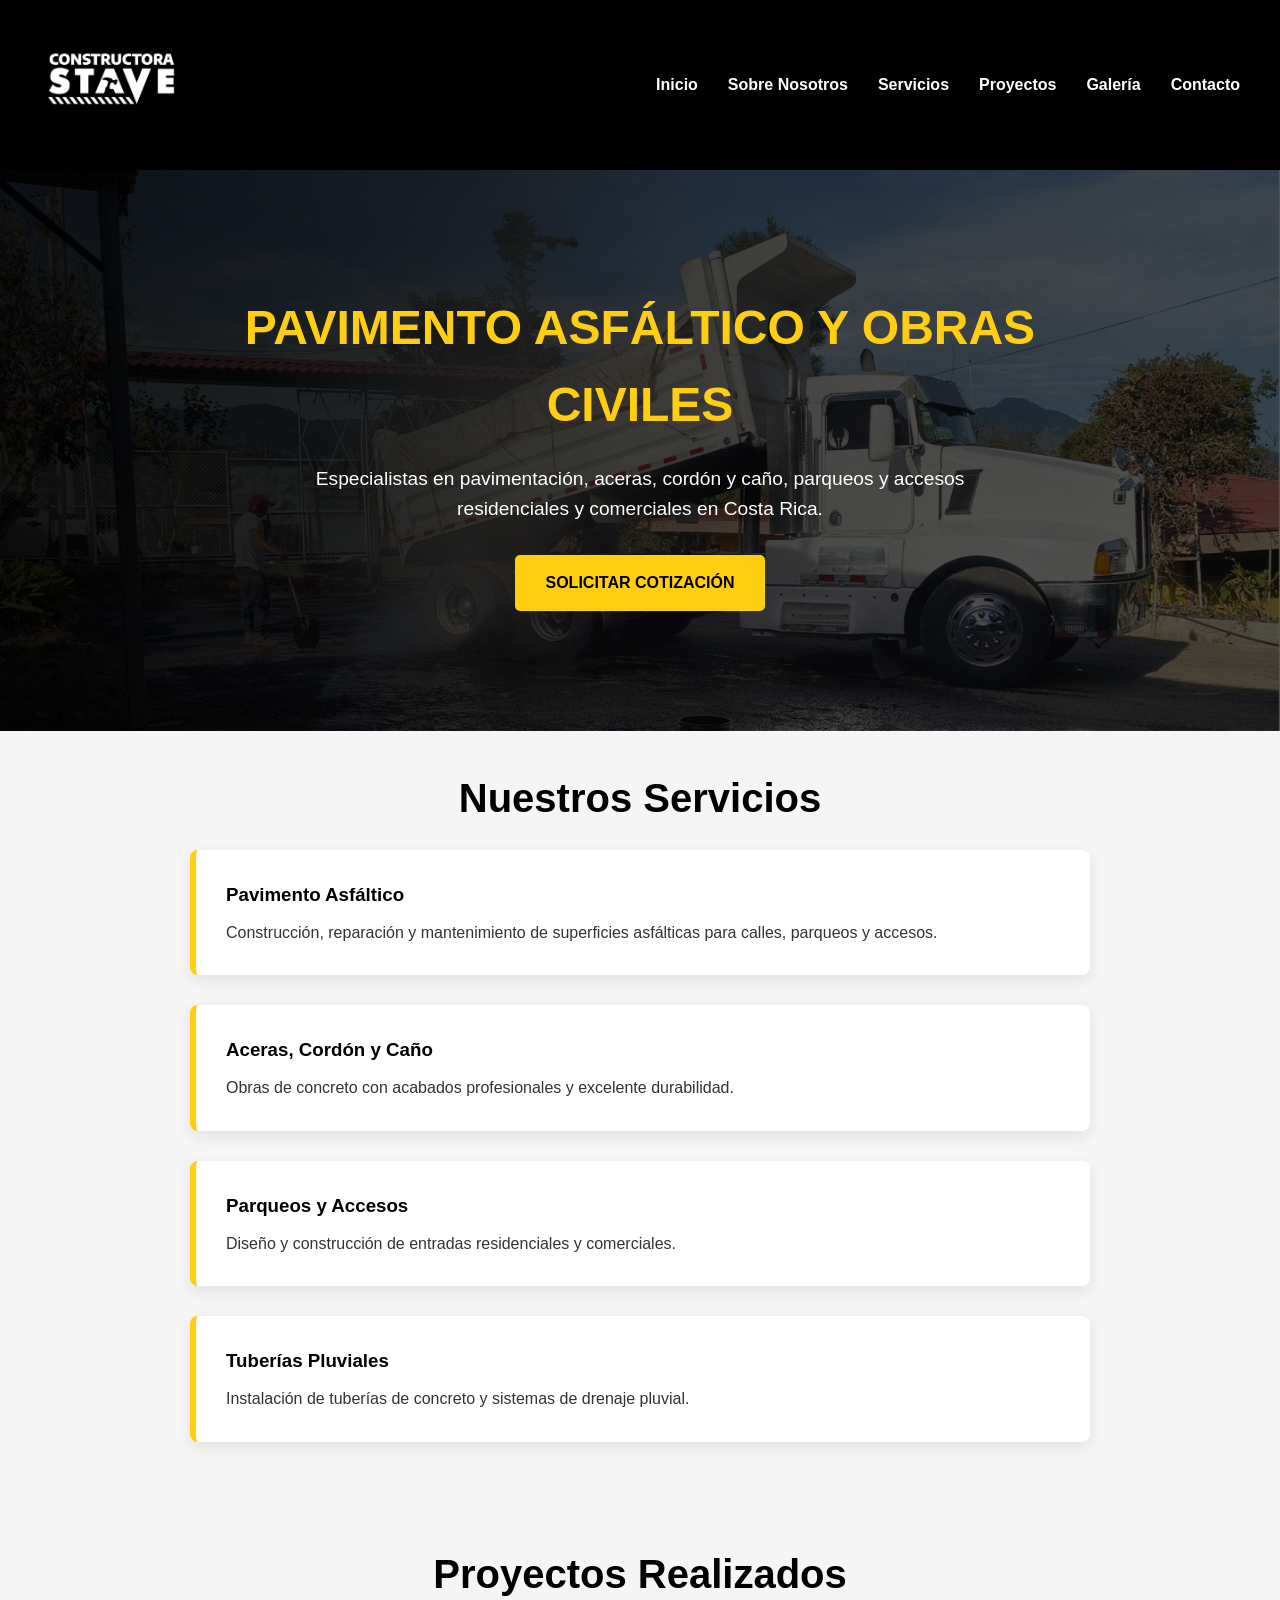
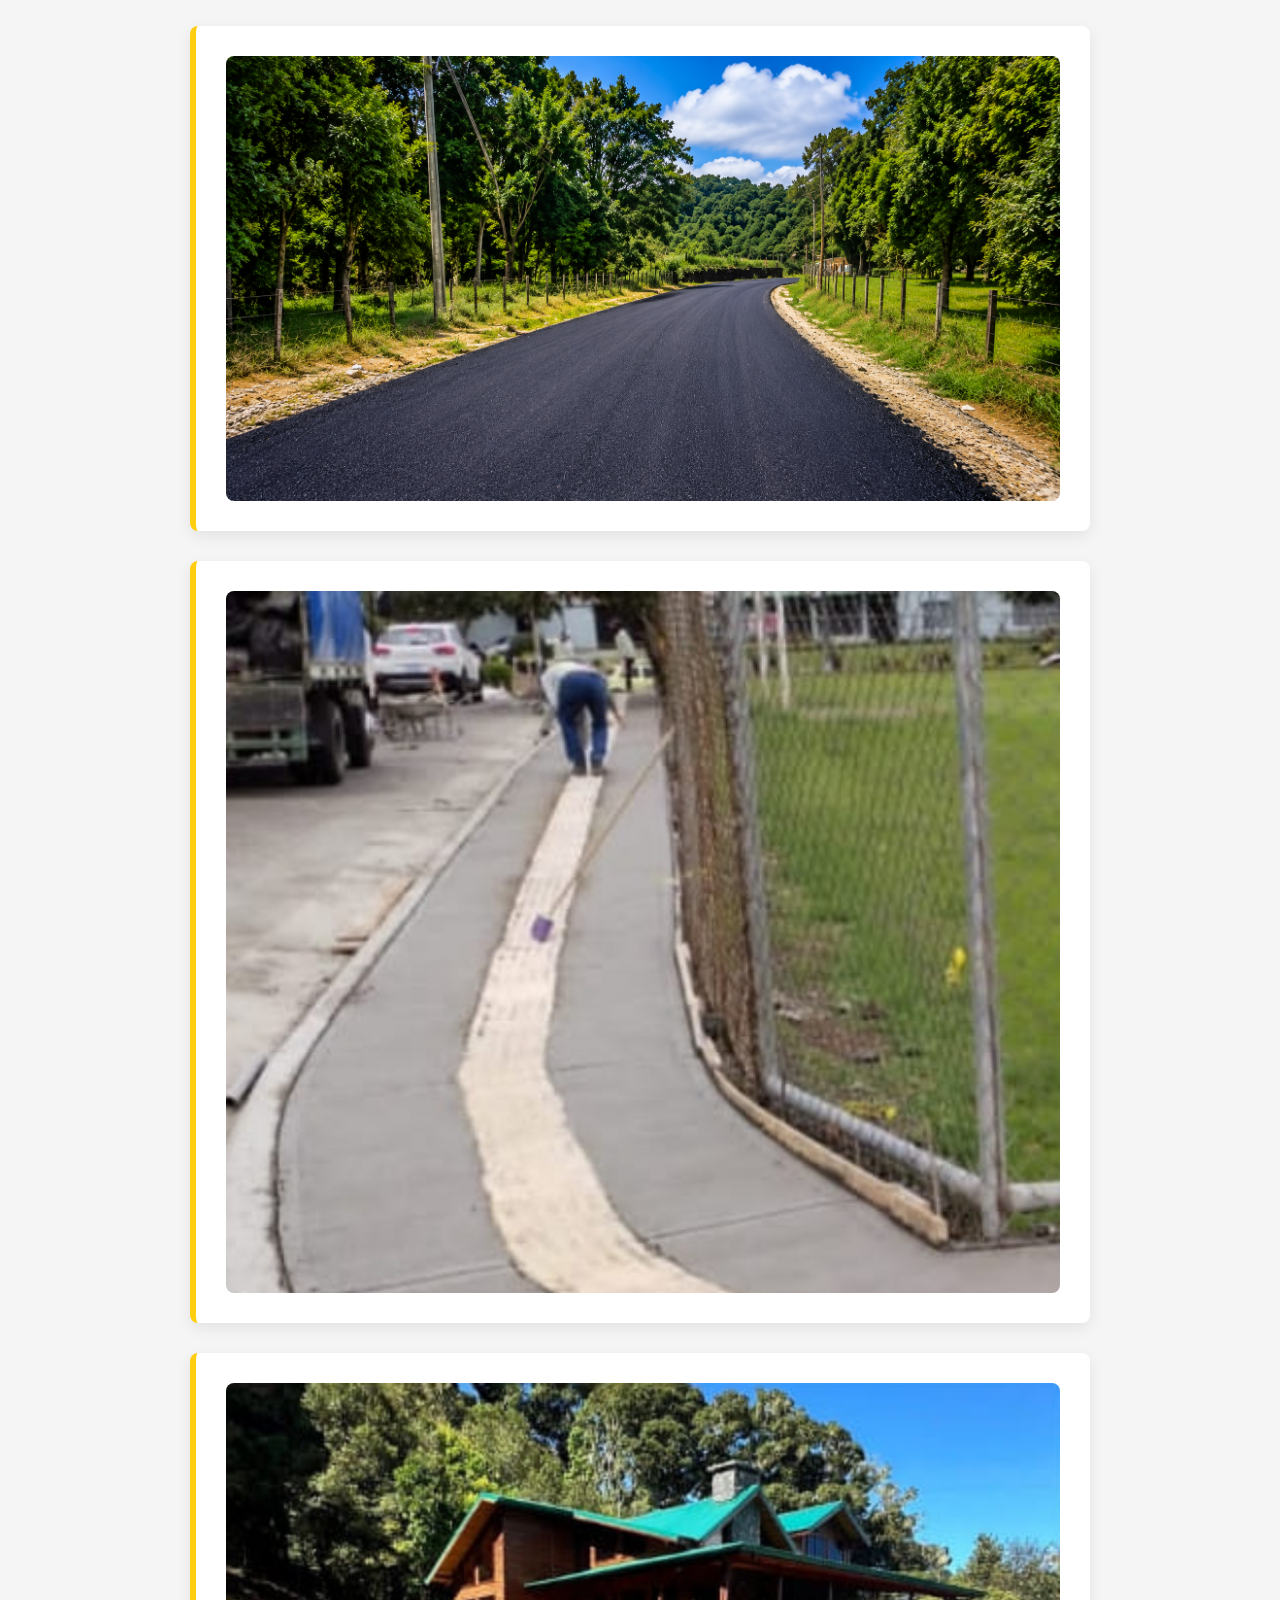
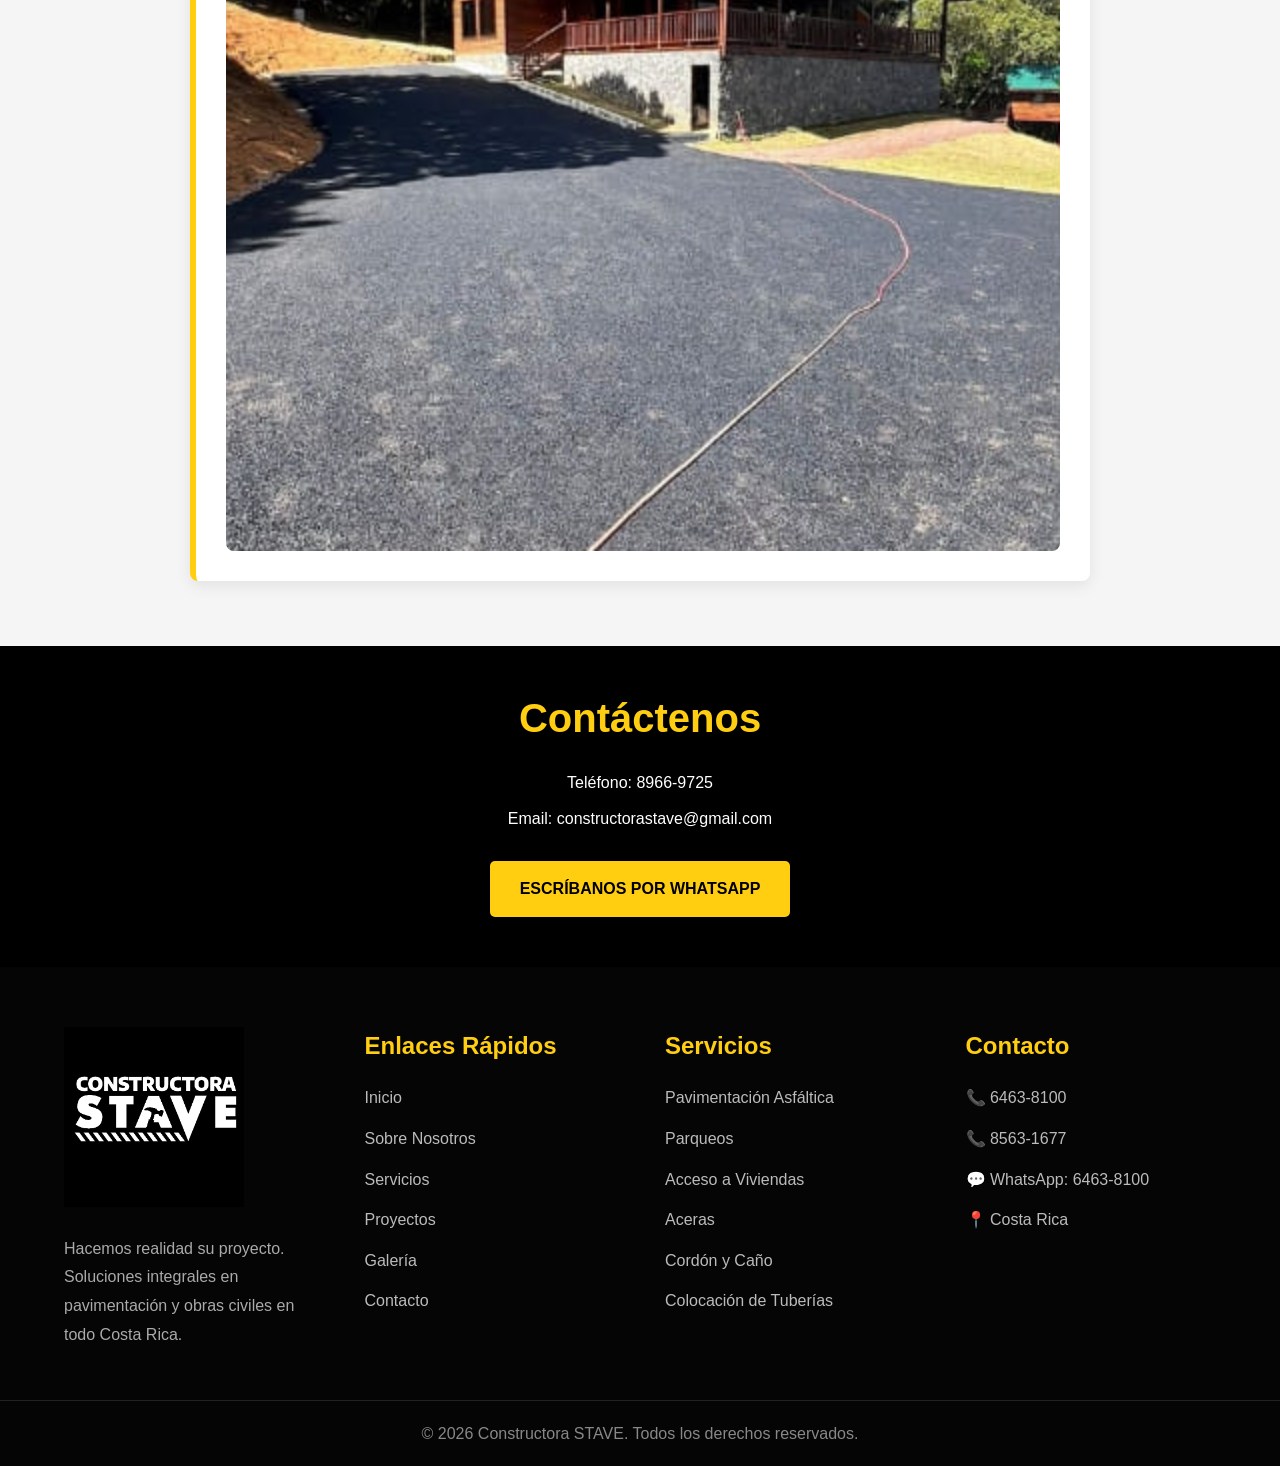
<file: index.html>
<!DOCTYPE html>
<html lang="es">

<head>

    <meta charset="UTF-8">

    <meta name="viewport"
          content="width=device-width, initial-scale=1.0">

    <title>Constructora STAVE</title>

    <meta name="description"
          content="Especialistas en pavimento asfáltico, aceras, cordón y caño, parqueos y accesos residenciales y comerciales en Costa Rica.">

    <!-- CSS -->
    <link rel="stylesheet" href="css/style.css">

</head>

<body>

    <!-- =========================
         NAVBAR
    ========================== -->

    <nav class="navbar">

        <!-- LOGO -->
        <div class="nav-logo">

            <a href="index.html">

                <img src="images/logo.png"
                     alt="STAVE"
                     class="nav-logo-img">

            </a>

        </div>

        <!-- BOTÓN HAMBURGUESA -->
        <div class="menu-toggle" id="menu-toggle">

            ☰

        </div>

        <!-- MENÚ -->
        <ul class="nav-links" id="nav-links">

            <li>
                <a href="index.html">
                    Inicio
                </a>
            </li>

            <li>
                <a href="sobre-nosotros.html">
                    Sobre Nosotros
                </a>
            </li>

            <li>
                <a href="servicios.html">
                    Servicios
                </a>
            </li>

            <li>
                <a href="proyectos.html">
                    Proyectos
                </a>
            </li>

            <li>
                <a href="galeria.html">
                    Galería
                </a>
            </li>

            <li>
                <a href="contacto.html">
                    Contacto
                </a>
            </li>

        </ul>

    </nav>

    <!-- =========================
         HERO
    ========================== -->

    <section class="hero">

        <h2>
            PAVIMENTO ASFÁLTICO Y OBRAS CIVILES
        </h2>

        <p>
            Especialistas en pavimentación,
            aceras, cordón y caño,
            parqueos y accesos residenciales
            y comerciales en Costa Rica.
        </p>

        <a href="contacto.html" class="btn">

            SOLICITAR COTIZACIÓN

        </a>

    </section>

    <!-- =========================
         SERVICIOS
    ========================== -->

    <section class="servicios">

        <h2>
            Nuestros Servicios
        </h2>

        <div class="servicio">

            <h3>
                Pavimento Asfáltico
            </h3>

            <p>
                Construcción, reparación
                y mantenimiento de superficies
                asfálticas para calles,
                parqueos y accesos.
            </p>

        </div>

        <div class="servicio">

            <h3>
                Aceras, Cordón y Caño
            </h3>

            <p>
                Obras de concreto con acabados
                profesionales y excelente durabilidad.
            </p>

        </div>

        <div class="servicio">

            <h3>
                Parqueos y Accesos
            </h3>

            <p>
                Diseño y construcción de entradas
                residenciales y comerciales.
            </p>

        </div>

        <div class="servicio">

            <h3>
                Tuberías Pluviales
            </h3>

            <p>
                Instalación de tuberías de concreto
                y sistemas de drenaje pluvial.
            </p>

        </div>

    </section>

    <!-- =========================
         PROYECTOS
    ========================== -->

    <section class="servicios">

        <h2>
            Proyectos Realizados
        </h2>

        <div class="servicio">

            <img src="images/proyecto1.png"
                 alt="Proyecto de pavimentación asfáltica">

        </div>

        <div class="servicio">

            <img src="images/proyecto2.png"
                 alt="Proyecto residencial">

        </div>

        <div class="servicio">

            <img src="images/proyecto3.png"
                 alt="Proyecto de obras civiles">

        </div>

    </section>

    <!-- =========================
         CONTACTO
    ========================== -->

    <section id="contacto">

        <h2>
            Contáctenos
        </h2>

        <p>
            Teléfono: 8966-9725
        </p>

        <p>
            Email: constructorastave@gmail.com
        </p>

        <p style="margin-top: 30px;">

            <a href="https://wa.me/50664638100"
               class="btn"
               target="_blank">

                ESCRÍBANOS POR WHATSAPP

            </a>

        </p>

    </section>

    <!-- =========================
         FOOTER
    ========================== -->

    <footer class="footer">

        <div class="footer-container">

            <!-- LOGO -->
            <div class="footer-col">

                <img src="images/logo.png"
                     alt="Logo STAVE"
                     class="footer-logo">

                <p>
                    Hacemos realidad su proyecto.
                    Soluciones integrales en pavimentación
                    y obras civiles en todo Costa Rica.
                </p>

            </div>

            <!-- ENLACES -->
            <div class="footer-col">

                <h3>
                    Enlaces Rápidos
                </h3>

                <ul>

                    <li>
                        <a href="index.html">
                            Inicio
                        </a>
                    </li>

                    <li>
                        <a href="sobre-nosotros.html">
                            Sobre Nosotros
                        </a>
                    </li>

                    <li>
                        <a href="servicios.html">
                            Servicios
                        </a>
                    </li>

                    <li>
                        <a href="proyectos.html">
                            Proyectos
                        </a>
                    </li>

                    <li>
                        <a href="galeria.html">
                            Galería
                        </a>
                    </li>

                    <li>
                        <a href="contacto.html">
                            Contacto
                        </a>
                    </li>

                </ul>

            </div>

            <!-- SERVICIOS -->
            <div class="footer-col">

                <h3>
                    Servicios
                </h3>

                <ul>

                    <li>
                        Pavimentación Asfáltica
                    </li>

                    <li>
                        Parqueos
                    </li>

                    <li>
                        Acceso a Viviendas
                    </li>

                    <li>
                        Aceras
                    </li>

                    <li>
                        Cordón y Caño
                    </li>

                    <li>
                        Colocación de Tuberías
                    </li>

                </ul>

            </div>

            <!-- CONTACTO -->
            <div class="footer-col">

                <h3>
                    Contacto
                </h3>

                <ul>

                    <li>
                        📞 6463-8100
                    </li>

                    <li>
                        📞 8563-1677
                    </li>

                    <li>
                        💬 WhatsApp: 6463-8100
                    </li>

                    <li>
                        📍 Costa Rica
                    </li>

                </ul>

            </div>

        </div>

        <!-- FOOTER INFERIOR -->
        <div class="footer-bottom">

            <p>
                © 2026 Constructora STAVE.
                Todos los derechos reservados.
            </p>

        </div>

    </footer>

    <!-- JAVASCRIPT -->
    <script src="js/script.js"></script>

</body>

</html>
</file>
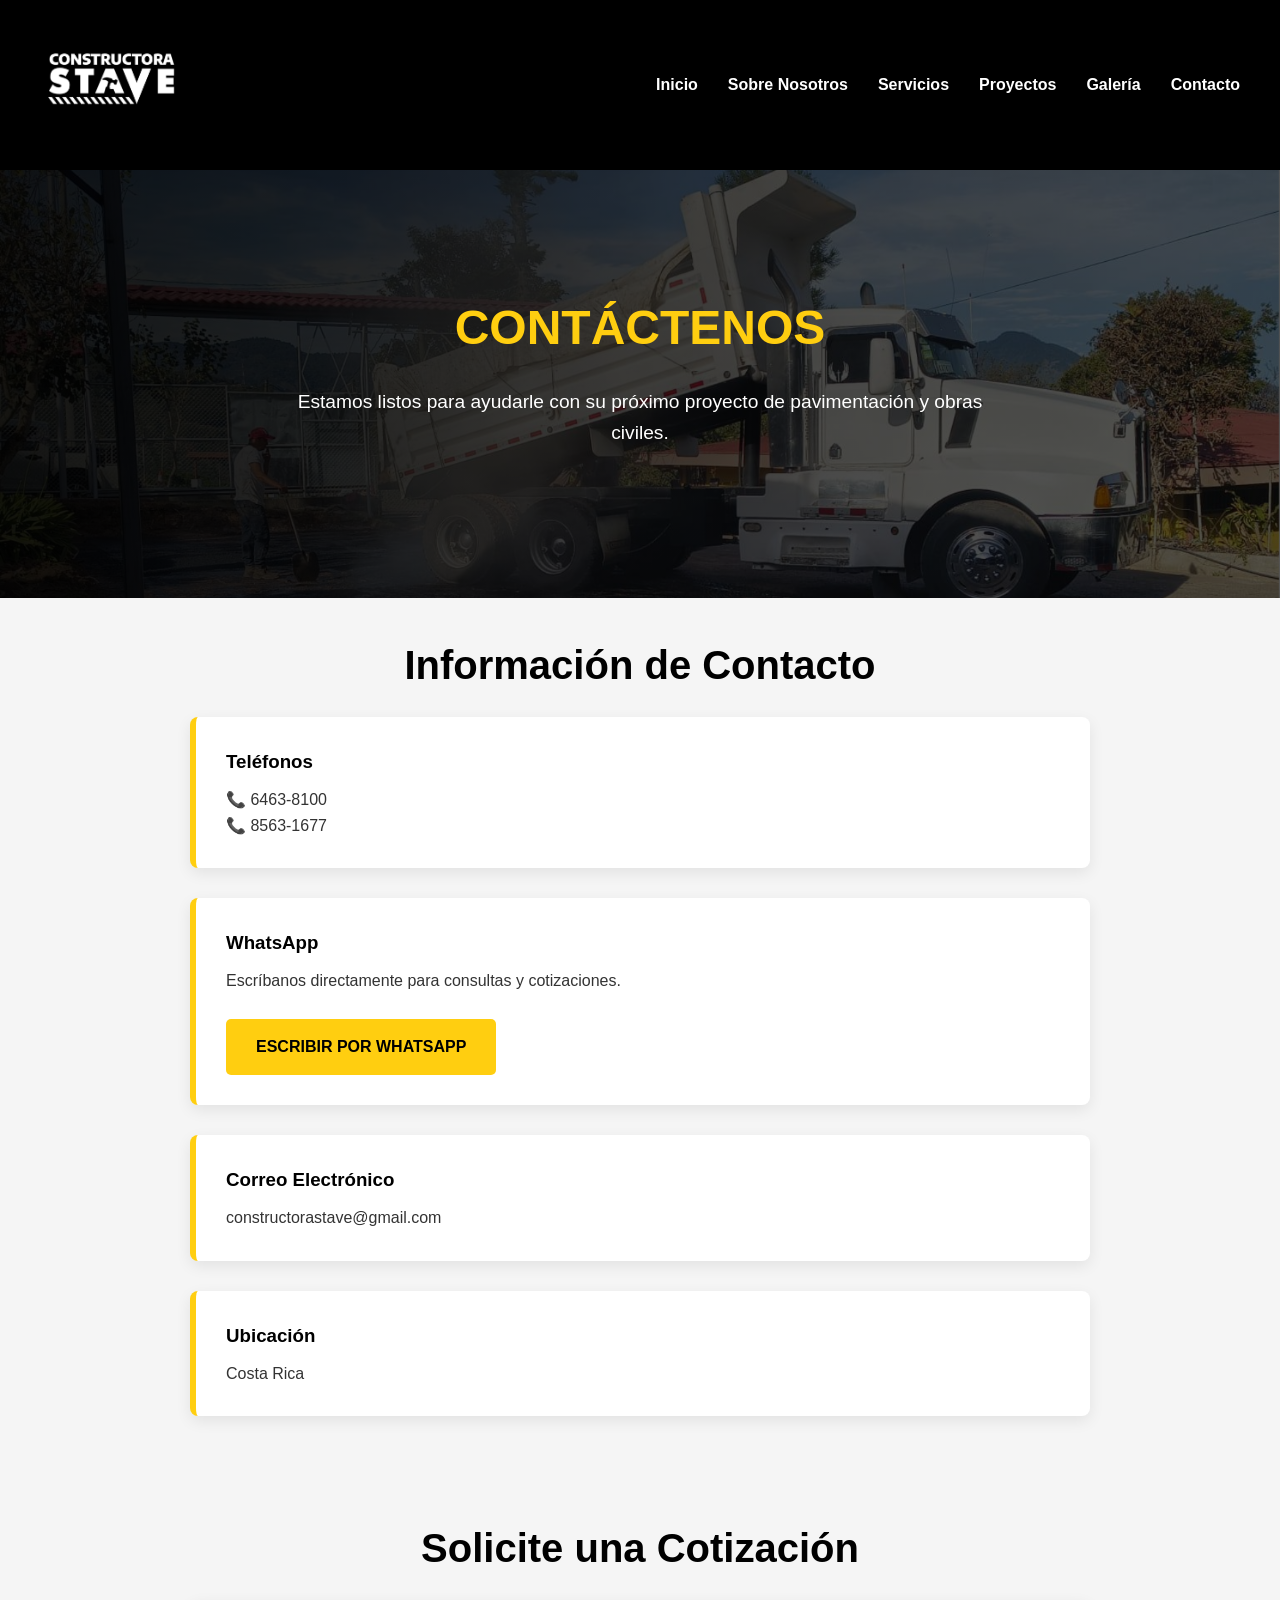
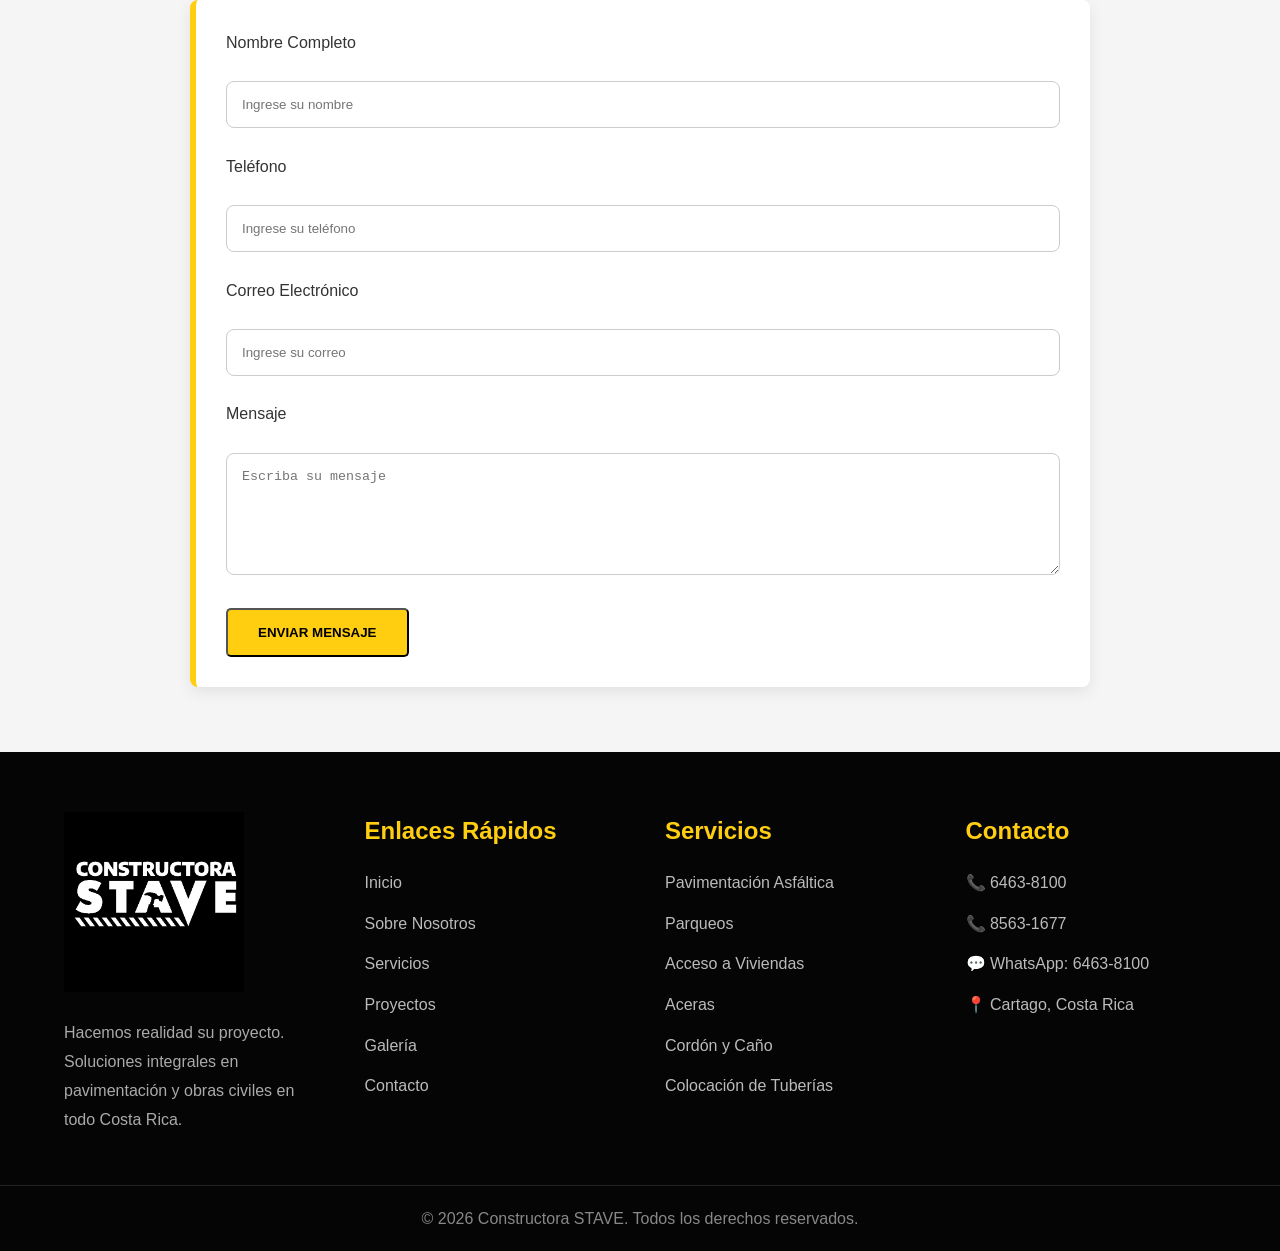
<file: contacto.html>
<!DOCTYPE html>
<html lang="es">

<head>

    <meta charset="UTF-8">

    <meta name="viewport"
          content="width=device-width, initial-scale=1.0">

    <title>Contacto | Constructora STAVE</title>

    <meta name="description"
          content="Contáctese con Constructora STAVE para cotizaciones y proyectos de pavimentación y obras civiles en Costa Rica.">

    <!-- CSS -->
    <link rel="stylesheet" href="css/style.css">

</head>

<body>
    <!-- =========================
         NAVBAR
    ==========================. -->
    <nav class="navbar">

    <!-- LOGO -->
    <div class="nav-logo">

        <a href="index.html">

            <img src="images/logo.png"
                 alt="STAVE"
                 class="nav-logo-img">

        </a>

    </div>

    <!-- BOTÓN HAMBURGUESA -->
    <div class="menu-toggle" id="menu-toggle">

        ☰

    </div>

    <!-- MENÚ -->
    <ul class="nav-links" id="nav-links">

        <li>
            <a href="index.html">
                Inicio
            </a>
        </li>

        <li>
            <a href="sobre-nosotros.html">
                Sobre Nosotros
            </a>
        </li>

        <li>
            <a href="servicios.html">
                Servicios
            </a>
        </li>

        <li>
            <a href="proyectos.html">
                Proyectos
            </a>
        </li>

        <li>
            <a href="galeria.html">
                Galería
            </a>
        </li>

        <li>
            <a href="contacto.html">
                Contacto
            </a>
        </li>

    </ul>

</nav>

    <!-- =========================
         HERO
    ========================== -->

    <section class="hero">

        <h2>
            CONTÁCTENOS
        </h2>

        <p>
            Estamos listos para ayudarle
            con su próximo proyecto
            de pavimentación y obras civiles.
        </p>

    </section>

    <!-- =========================
         INFORMACIÓN DE CONTACTO
    ========================== -->

    <section class="servicios">

        <h2>
            Información de Contacto
        </h2>

        <div class="servicio">

            <h3>
                Teléfonos
            </h3>

            <p>
                📞 6463-8100
            </p>

            <p>
                📞 8563-1677
            </p>

        </div>

        <div class="servicio">

            <h3>
                WhatsApp
            </h3>

            <p>
                Escríbanos directamente
                para consultas y cotizaciones.
            </p>

            <br>

            <a href="https://wa.me/50664638100"
               target="_blank"
               class="btn">

                ESCRIBIR POR WHATSAPP

            </a>

        </div>

        <div class="servicio">

            <h3>
                Correo Electrónico
            </h3>

            <p>
                constructorastave@gmail.com
            </p>

        </div>

        <div class="servicio">

            <h3>
                Ubicación
            </h3>

            <p>
                Costa Rica
            </p>

        </div>

    </section>

    <!-- =========================
         FORMULARIO
    ========================== -->

    <section class="servicios">

        <h2>
            Solicite una Cotización
        </h2>

        <div class="servicio">

            <form>

                <label for="nombre">
                    Nombre Completo
                </label>

                <br><br>

                <input type="text"
                       id="nombre"
                       name="nombre"
                       placeholder="Ingrese su nombre"
                       required
                       style="width:100%; padding:15px; border-radius:8px; border:1px solid #ccc;">

                <br><br>

                <label for="telefono">
                    Teléfono
                </label>

                <br><br>

                <input type="tel"
                       id="telefono"
                       name="telefono"
                       placeholder="Ingrese su teléfono"
                       required
                       style="width:100%; padding:15px; border-radius:8px; border:1px solid #ccc;">

                <br><br>

                <label for="email">
                    Correo Electrónico
                </label>

                <br><br>

                <input type="email"
                       id="email"
                       name="email"
                       placeholder="Ingrese su correo"
                       required
                       style="width:100%; padding:15px; border-radius:8px; border:1px solid #ccc;">

                <br><br>

                <label for="mensaje">
                    Mensaje
                </label>

                <br><br>

                <textarea id="mensaje"
                          name="mensaje"
                          rows="6"
                          placeholder="Escriba su mensaje"
                          required
                          style="width:100%; padding:15px; border-radius:8px; border:1px solid #ccc;"></textarea>

                <br><br>

                <button type="submit"
                        class="btn">

                    ENVIAR MENSAJE

                </button>

            </form>

        </div>

    </section>

    <!-- =========================
         FOOTER
    ========================== -->

    <footer class="footer">

        <div class="footer-container">

            <!-- LOGO -->
            <div class="footer-col">

                <img src="images/logo.png"
                     alt="Logo STAVE"
                     class="footer-logo">

                <p>
                    Hacemos realidad su proyecto.
                    Soluciones integrales en pavimentación
                    y obras civiles en todo Costa Rica.
                </p>

            </div>

            <!-- ENLACES -->
            <div class="footer-col">

                <h3>
                    Enlaces Rápidos
                </h3>

                <ul>

                    <li>
                        <a href="index.html">
                            Inicio
                        </a>
                    </li>

                    <li>
                        <a href="sobre-nosotros.html">
                            Sobre Nosotros
                        </a>
                    </li>

                    <li>
                        <a href="servicios.html">
                            Servicios
                        </a>
                    </li>

                    <li>
                        <a href="proyectos.html">
                            Proyectos
                        </a>
                    </li>

                    <li>
                        <a href="galeria.html">
                            Galería
                        </a>
                    </li>

                    <li>
                        <a href="contacto.html">
                            Contacto
                        </a>
                    </li>

                </ul>

            </div>

            <!-- SERVICIOS -->
            <div class="footer-col">

                <h3>
                    Servicios
                </h3>

                <ul>

                    <li>
                        Pavimentación Asfáltica
                    </li>

                    <li>
                        Parqueos
                    </li>

                    <li>
                        Acceso a Viviendas
                    </li>

                    <li>
                        Aceras
                    </li>

                    <li>
                        Cordón y Caño
                    </li>

                    <li>
                        Colocación de Tuberías
                    </li>

                </ul>

            </div>

            <!-- CONTACTO -->
            <div class="footer-col">

                <h3>
                    Contacto
                </h3>

                <ul>

                    <li>
                        📞 6463-8100
                    </li>

                    <li>
                        📞 8563-1677
                    </li>

                    <li>
                        💬 WhatsApp: 6463-8100
                    </li>

                    <li>
                        📍 Cartago, Costa Rica
                    </li>

                </ul>

            </div>

        </div>

        <!-- FOOTER INFERIOR -->

        <div class="footer-bottom">

            <p>
                © 2026 Constructora STAVE.
                Todos los derechos reservados.
            </p>

        </div>

    </footer>

    <!-- JAVASCRIPT -->

    <script src="js/script.js"></script>

</body>

</html>
</file>
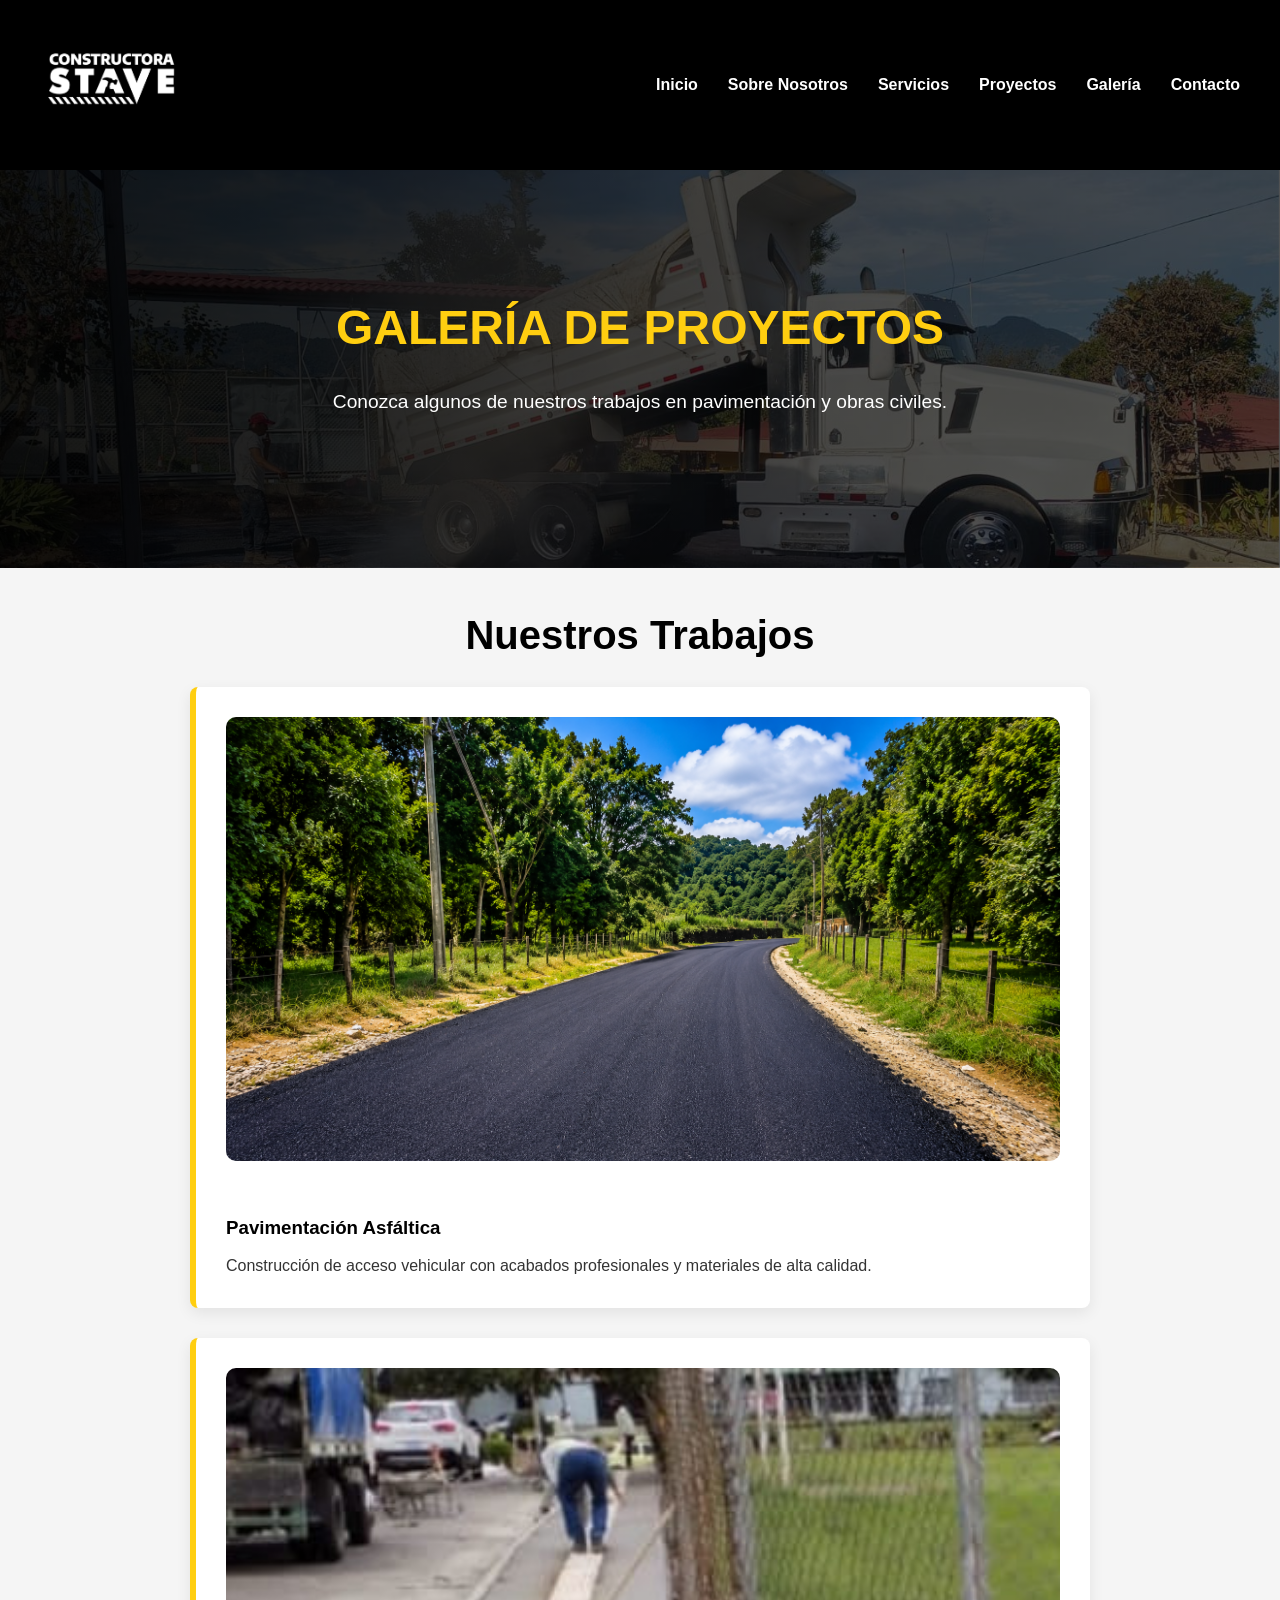
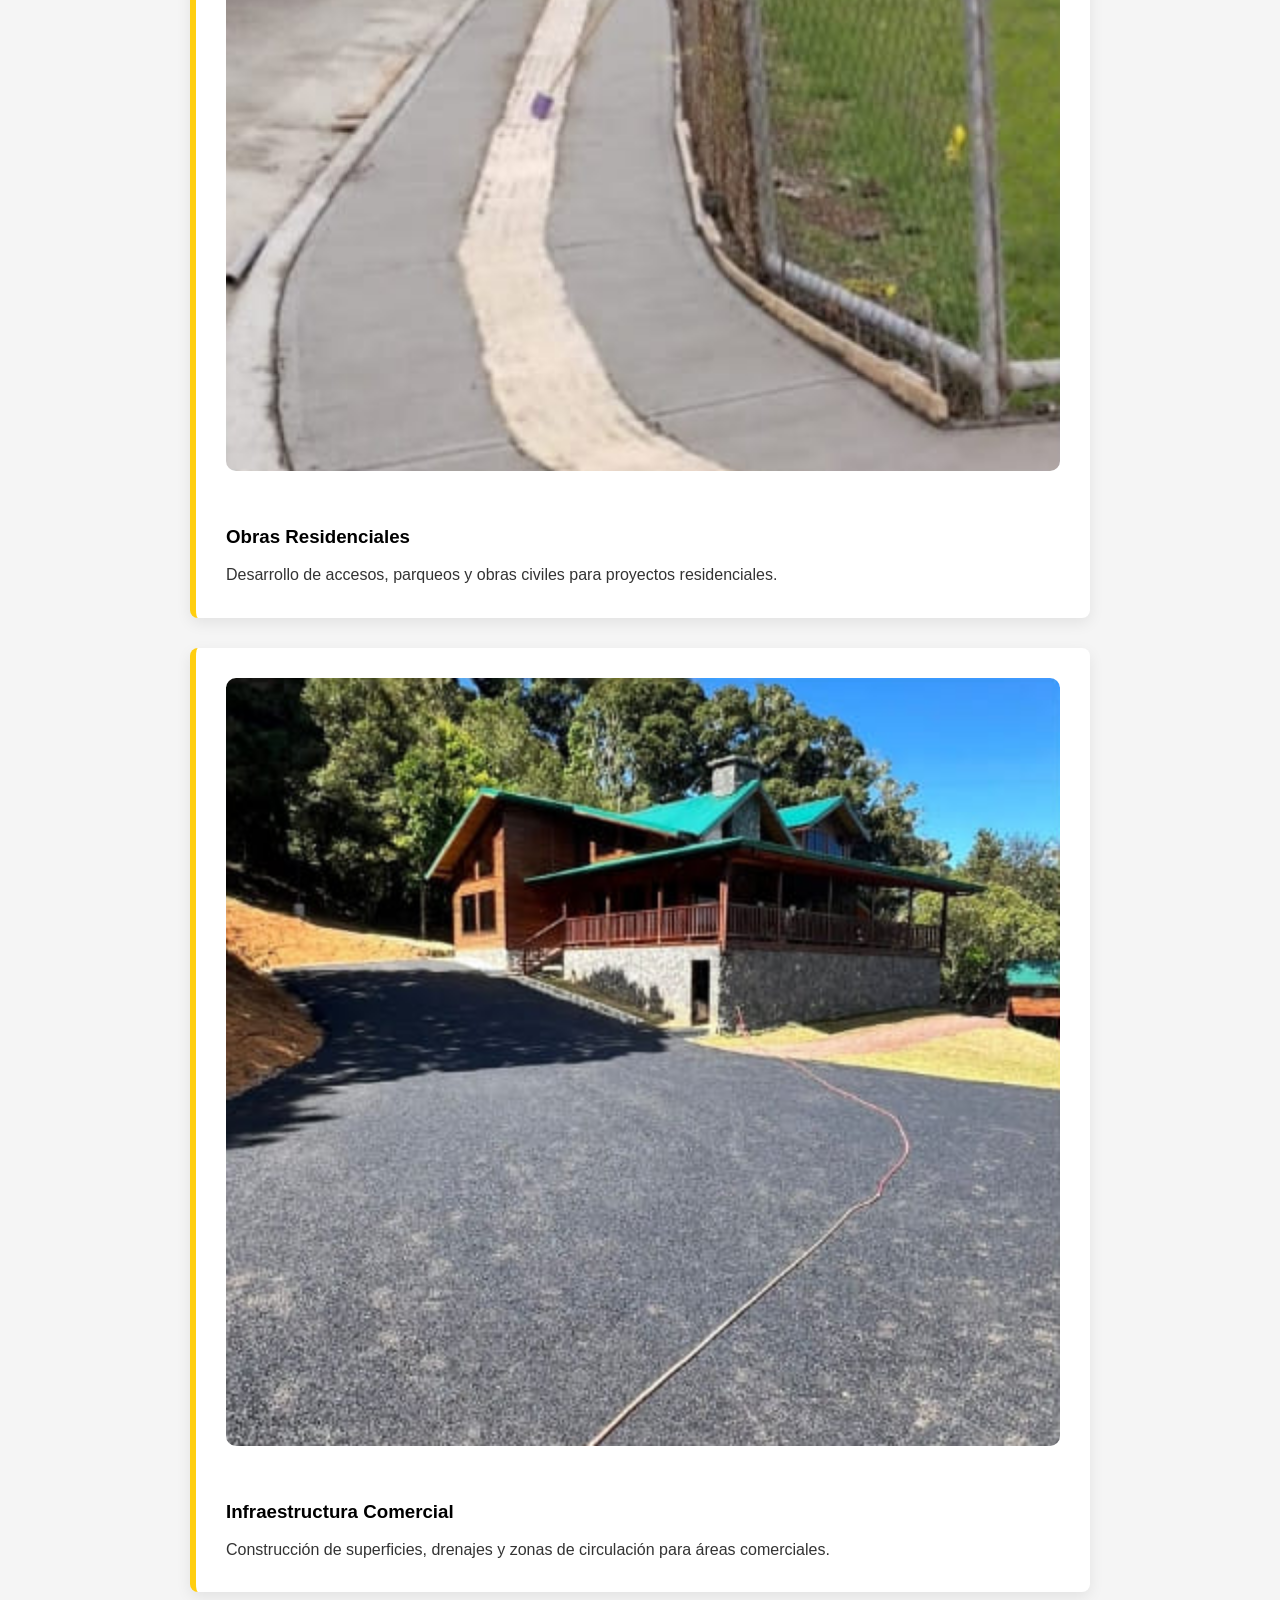
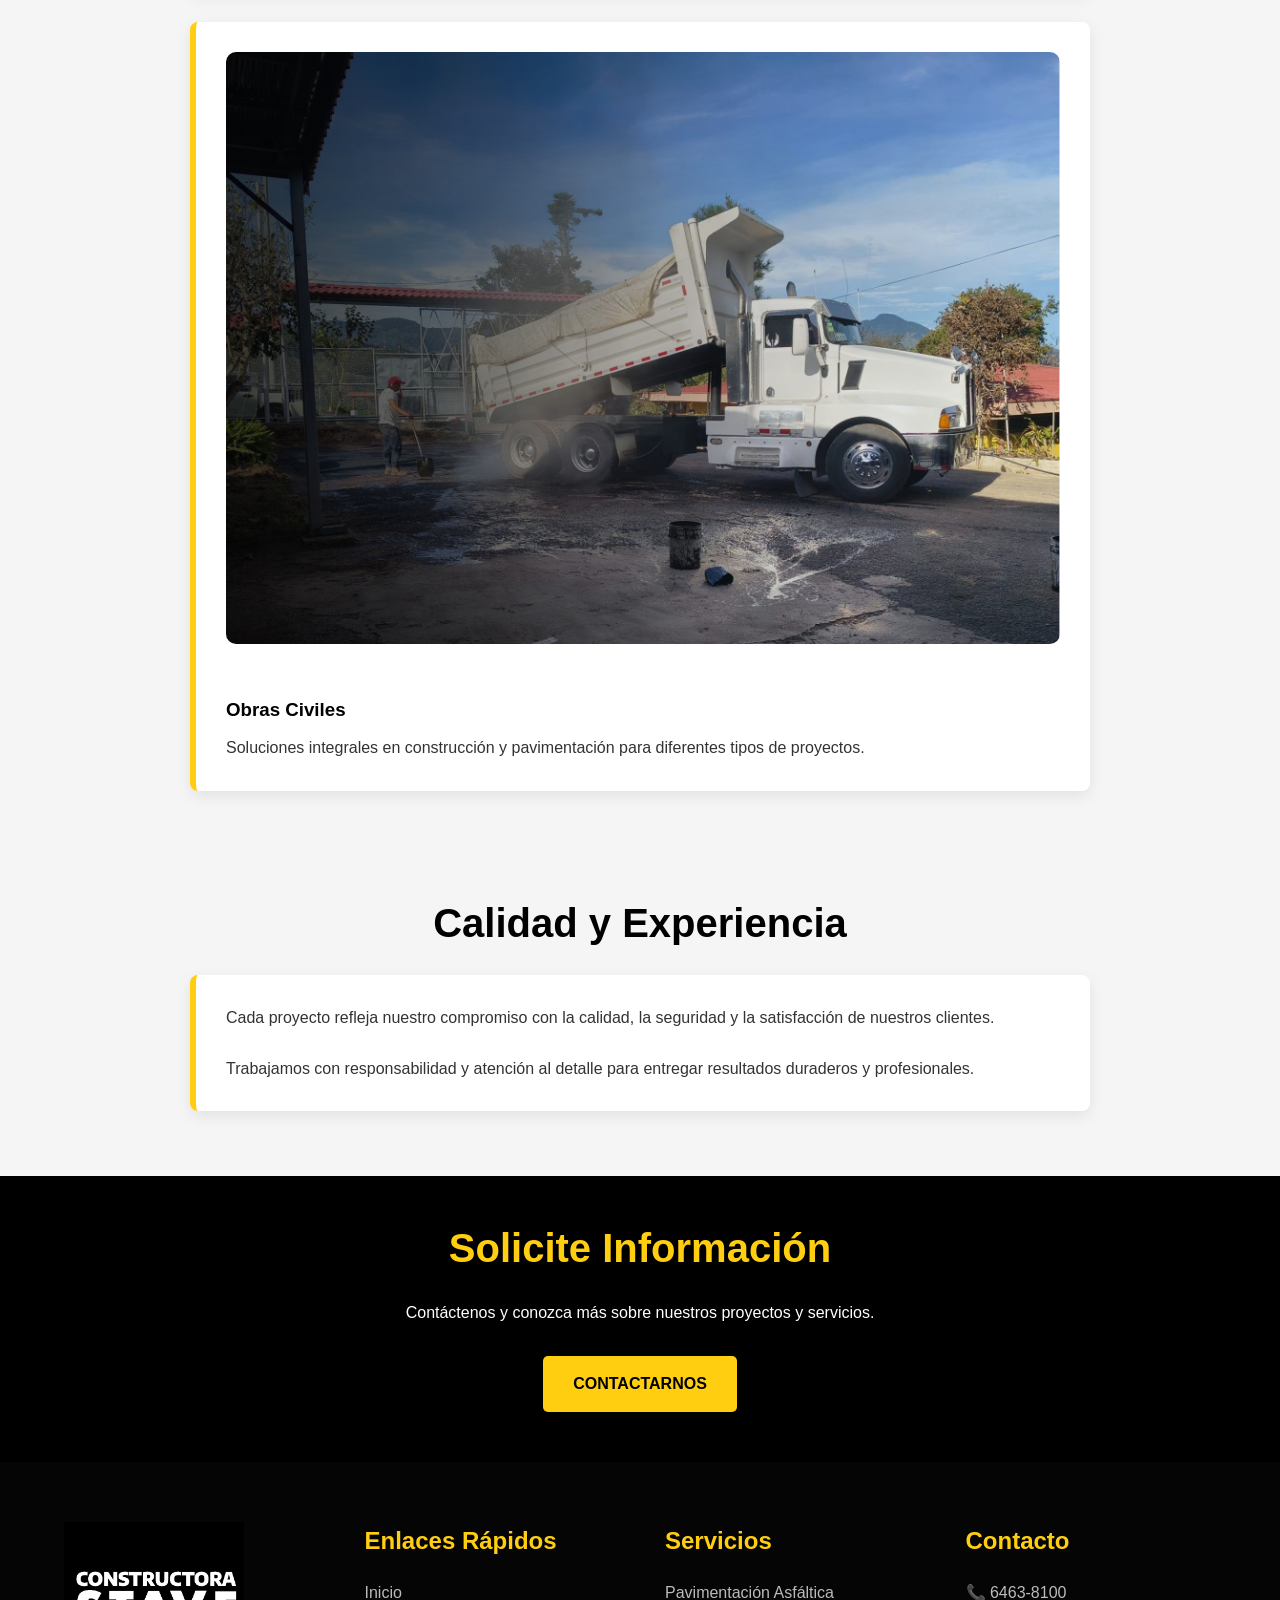
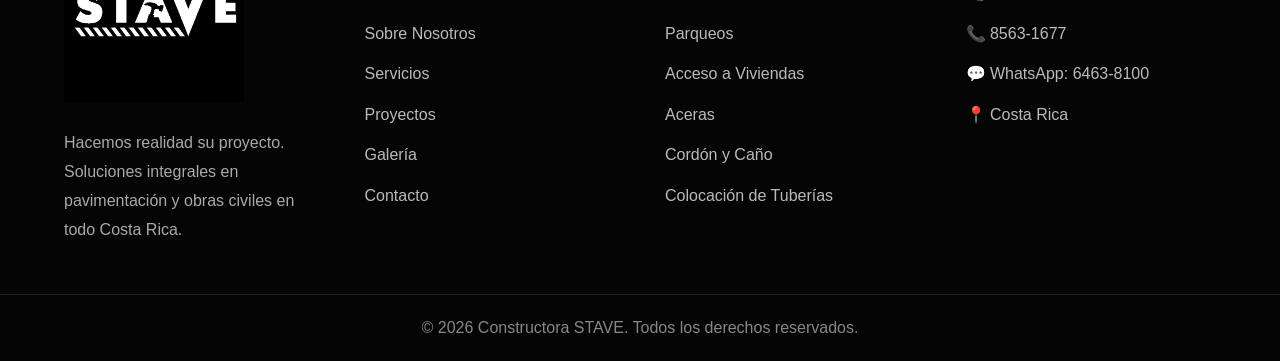
<file: galeria.html>
<!DOCTYPE html>
<html lang="es">

<head>

    <meta charset="UTF-8">

    <meta name="viewport"
          content="width=device-width, initial-scale=1.0">

    <title>Galería | Constructora STAVE</title>

    <meta name="description"
          content="Galería de proyectos y trabajos realizados por Constructora STAVE en Costa Rica.">

    <!-- CSS -->
    <link rel="stylesheet" href="css/style.css">

</head>

<body>

    <!-- =========================
         NAVBAR
    ========================== -->

    <nav class="navbar">

    <!-- LOGO -->
    <div class="nav-logo">

        <a href="index.html">

            <img src="images/logo.png"
                 alt="STAVE"
                 class="nav-logo-img">

        </a>

    </div>

    <!-- BOTÓN HAMBURGUESA -->
    <div class="menu-toggle" id="menu-toggle">

        ☰

    </div>

    <!-- MENÚ -->
    <ul class="nav-links" id="nav-links">

        <li>
            <a href="index.html">
                Inicio
            </a>
        </li>

        <li>
            <a href="sobre-nosotros.html">
                Sobre Nosotros
            </a>
        </li>

        <li>
            <a href="servicios.html">
                Servicios
            </a>
        </li>

        <li>
            <a href="proyectos.html">
                Proyectos
            </a>
        </li>

        <li>
            <a href="galeria.html">
                Galería
            </a>
        </li>

        <li>
            <a href="contacto.html">
                Contacto
            </a>
        </li>

    </ul>

</nav>

    <!-- =========================
         HERO
    ========================== -->

    <section class="hero">

        <h2>
            GALERÍA DE PROYECTOS
        </h2>

        <p>
            Conozca algunos de nuestros trabajos
            en pavimentación y obras civiles.
        </p>

    </section>

    <!-- =========================
         GALERÍA
    ========================== -->

    <section class="servicios">

        <h2>
            Nuestros Trabajos
        </h2>

        <!-- IMAGEN 1 -->
        <div class="servicio">

            <img src="images/proyecto1.png"
                 alt="Proyecto de pavimentación"
                 style="width:100%; border-radius:10px;">

            <br><br>

            <h3>
                Pavimentación Asfáltica
            </h3>

            <p>
                Construcción de acceso vehicular
                con acabados profesionales
                y materiales de alta calidad.
            </p>

        </div>

        <!-- IMAGEN 2 -->
        <div class="servicio">

            <img src="images/proyecto2.png"
                 alt="Proyecto residencial"
                 style="width:100%; border-radius:10px;">

            <br><br>

            <h3>
                Obras Residenciales
            </h3>

            <p>
                Desarrollo de accesos,
                parqueos y obras civiles
                para proyectos residenciales.
            </p>

        </div>

        <!-- IMAGEN 3 -->
        <div class="servicio">

            <img src="images/proyecto3.png"
                 alt="Proyecto comercial"
                 style="width:100%; border-radius:10px;">

            <br><br>

            <h3>
                Infraestructura Comercial
            </h3>

            <p>
                Construcción de superficies,
                drenajes y zonas de circulación
                para áreas comerciales.
            </p>

        </div>

        <!-- IMAGEN 4 -->
        <div class="servicio">

            <img src="images/hero.png"
                 alt="Obras civiles"
                 style="width:100%; border-radius:10px;">

            <br><br>

            <h3>
                Obras Civiles
            </h3>

            <p>
                Soluciones integrales
                en construcción y pavimentación
                para diferentes tipos de proyectos.
            </p>

        </div>

    </section>

    <!-- =========================
         EXPERIENCIA
    ========================== -->

    <section class="servicios">

        <h2>
            Calidad y Experiencia
        </h2>

        <div class="servicio">

            <p>
                Cada proyecto refleja
                nuestro compromiso con la calidad,
                la seguridad y la satisfacción
                de nuestros clientes.
            </p>

            <br>

            <p>
                Trabajamos con responsabilidad
                y atención al detalle
                para entregar resultados
                duraderos y profesionales.
            </p>

        </div>

    </section>

    <!-- =========================
         CONTACTO
    ========================== -->

    <section id="contacto">

        <h2>
            Solicite Información
        </h2>

        <p>
            Contáctenos y conozca más
            sobre nuestros proyectos y servicios.
        </p>

        <p style="margin-top: 30px;">

            <a href="contacto.html"
               class="btn">

                CONTACTARNOS

            </a>

        </p>

    </section>

    <!-- =========================
         FOOTER
    ========================== -->

    <footer class="footer">

        <div class="footer-container">

            <!-- LOGO -->
            <div class="footer-col">

                <img src="images/logo.png"
                     alt="Logo STAVE"
                     class="footer-logo">

                <p>
                    Hacemos realidad su proyecto.
                    Soluciones integrales en pavimentación
                    y obras civiles en todo Costa Rica.
                </p>

            </div>

            <!-- ENLACES -->
            <div class="footer-col">

                <h3>
                    Enlaces Rápidos
                </h3>

                <ul>

                    <li>
                        <a href="index.html">
                            Inicio
                        </a>
                    </li>

                    <li>
                        <a href="sobre-nosotros.html">
                            Sobre Nosotros
                        </a>
                    </li>

                    <li>
                        <a href="servicios.html">
                            Servicios
                        </a>
                    </li>

                    <li>
                        <a href="proyectos.html">
                            Proyectos
                        </a>
                    </li>

                    <li>
                        <a href="galeria.html">
                            Galería
                        </a>
                    </li>

                    <li>
                        <a href="contacto.html">
                            Contacto
                        </a>
                    </li>

                </ul>

            </div>

            <!-- SERVICIOS -->
            <div class="footer-col">

                <h3>
                    Servicios
                </h3>

                <ul>

                    <li>
                        Pavimentación Asfáltica
                    </li>

                    <li>
                        Parqueos
                    </li>

                    <li>
                        Acceso a Viviendas
                    </li>

                    <li>
                        Aceras
                    </li>

                    <li>
                        Cordón y Caño
                    </li>

                    <li>
                        Colocación de Tuberías
                    </li>

                </ul>

            </div>

            <!-- CONTACTO -->
            <div class="footer-col">

                <h3>
                    Contacto
                </h3>

                <ul>

                    <li>
                        📞 6463-8100
                    </li>

                    <li>
                        📞 8563-1677
                    </li>

                    <li>
                        💬 WhatsApp: 6463-8100
                    </li>

                    <li>
                        📍 Costa Rica
                    </li>

                </ul>

            </div>

        </div>

        <!-- FOOTER INFERIOR -->

        <div class="footer-bottom">

            <p>
                © 2026 Constructora STAVE.
                Todos los derechos reservados.
            </p>

        </div>

    </footer>

    <!-- JAVASCRIPT -->

    <script src="js/script.js"></script>

</body>

</html>
</file>
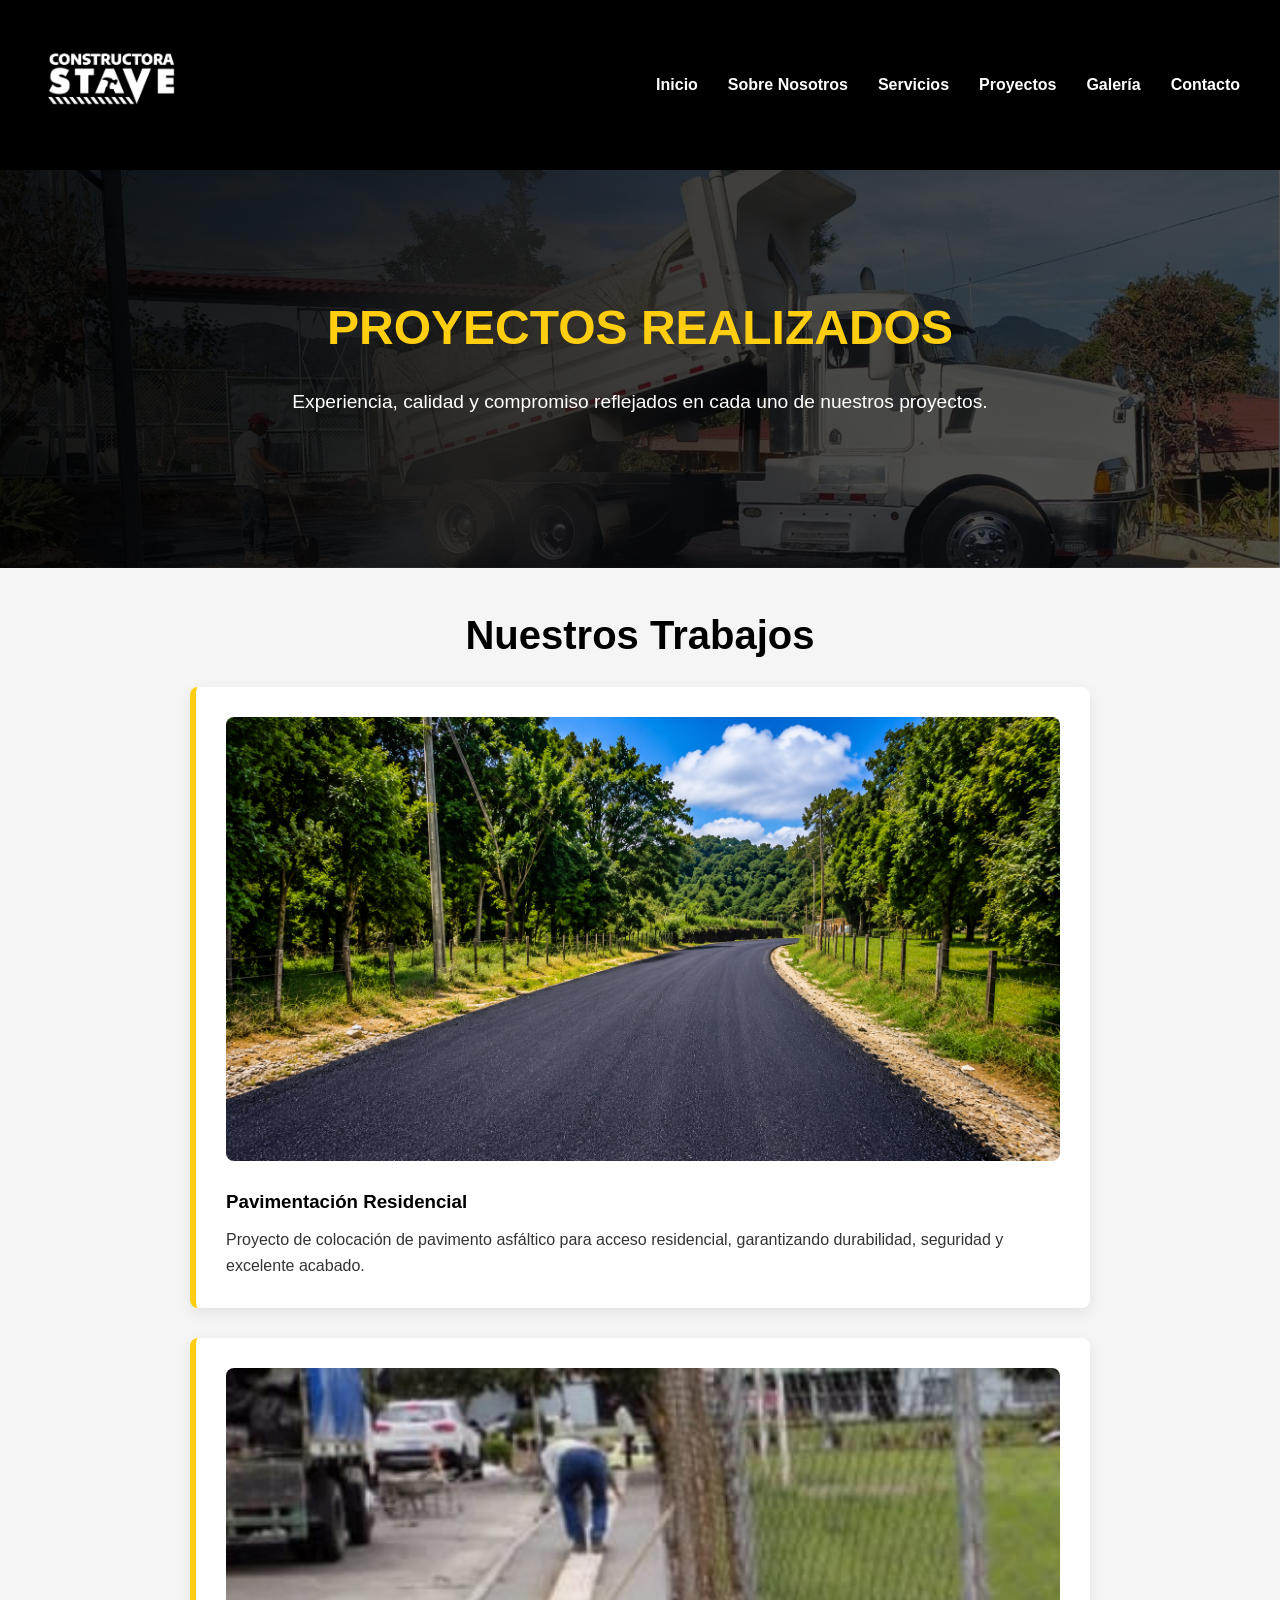
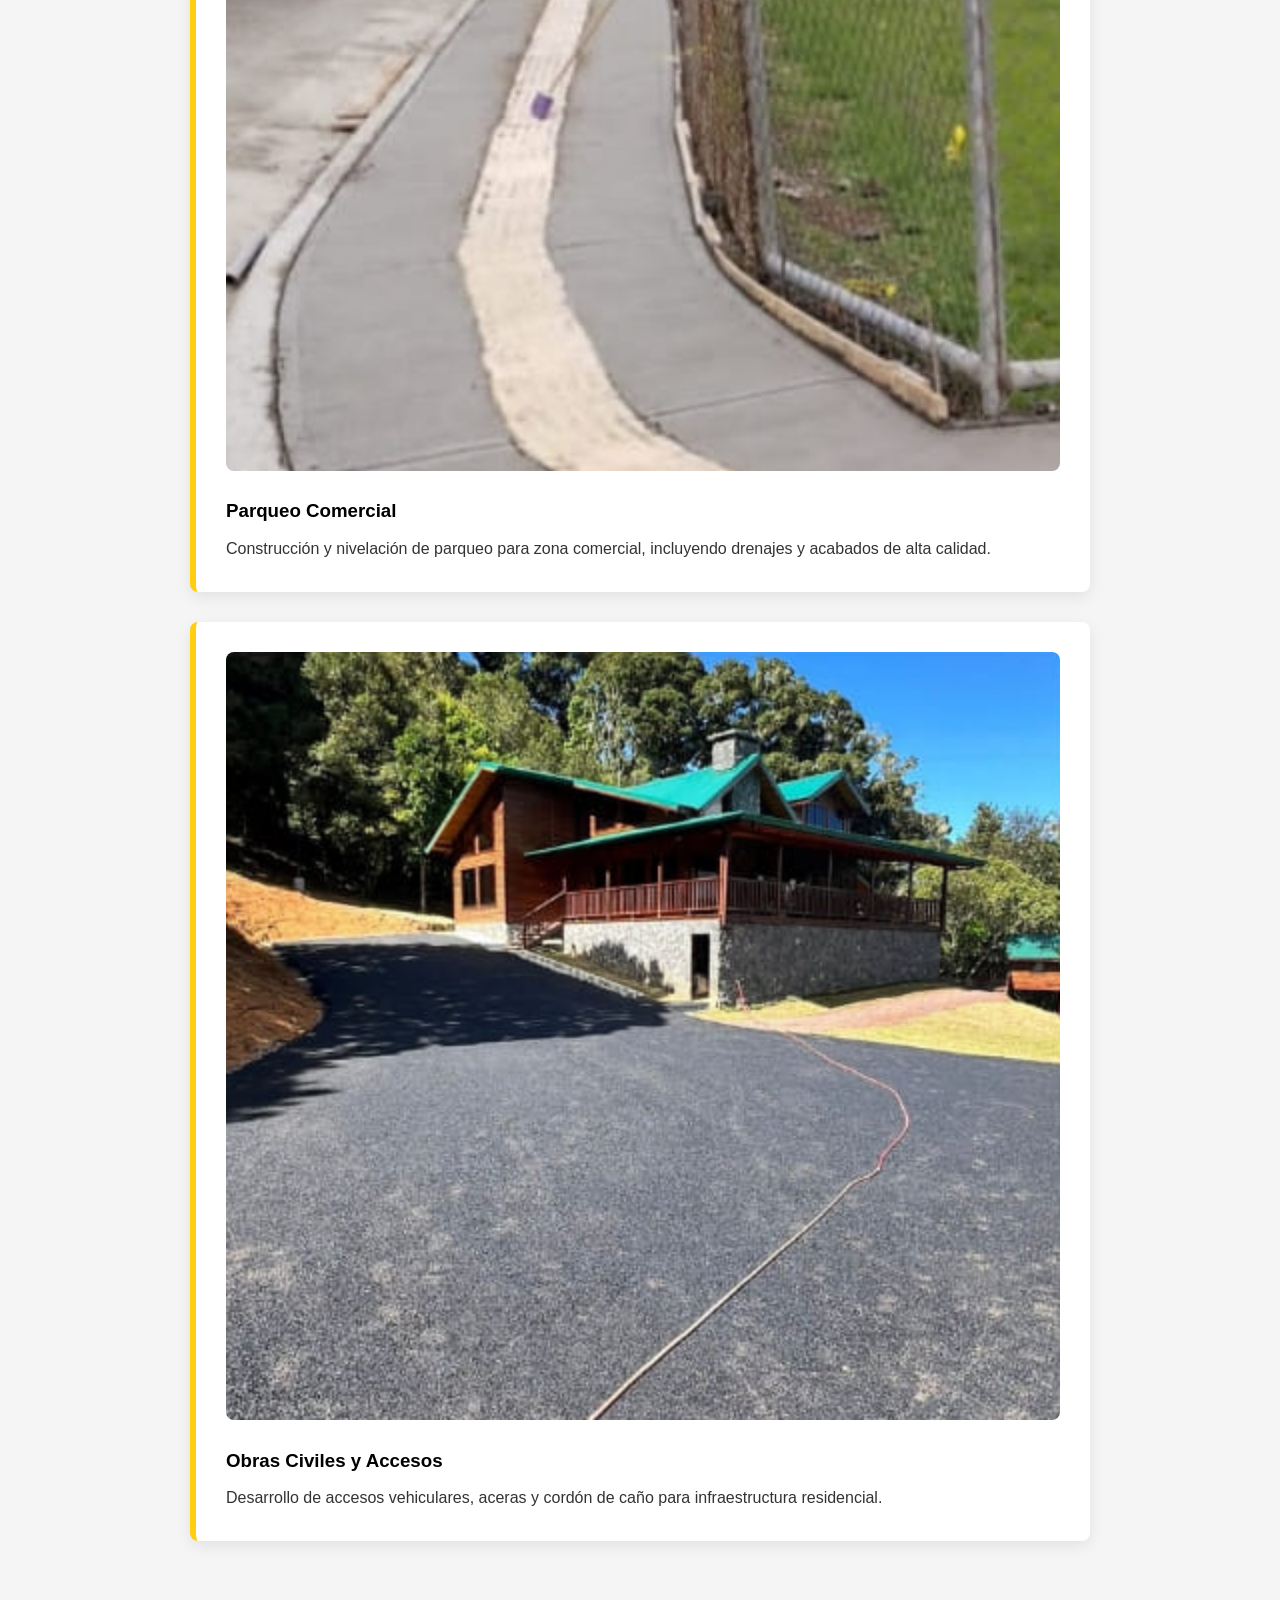
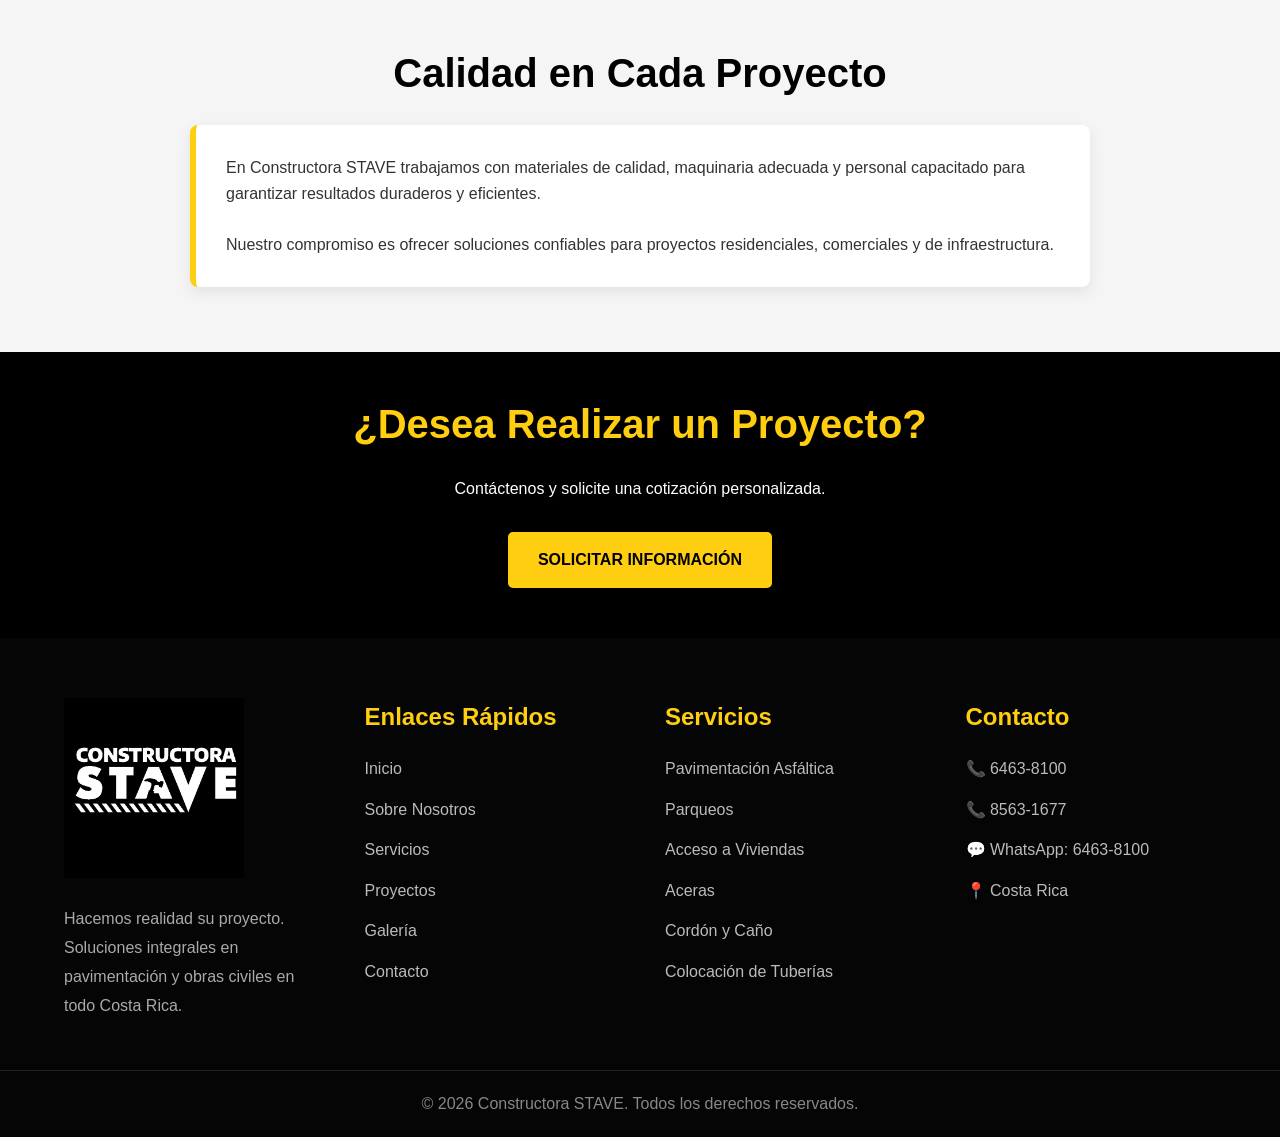
<file: proyectos.html>
<!DOCTYPE html>
<html lang="es">

<head>

    <meta charset="UTF-8">

    <meta name="viewport"
          content="width=device-width, initial-scale=1.0">

    <title>Proyectos | Constructora STAVE</title>

    <meta name="description"
          content="Conozca algunos de los proyectos realizados por Constructora STAVE en pavimentación y obras civiles en Costa Rica.">

    <!-- CSS -->
    <link rel="stylesheet" href="css/style.css">

</head>

<body>

    <!-- =========================
         NAVBAR
    ========================== -->

    <nav class="navbar">

    <!-- LOGO -->
    <div class="nav-logo">

        <a href="index.html">

            <img src="images/logo.png"
                 alt="STAVE"
                 class="nav-logo-img">

        </a>

    </div>

    <!-- BOTÓN HAMBURGUESA -->
    <div class="menu-toggle" id="menu-toggle">

        ☰

    </div>

    <!-- MENÚ -->
    <ul class="nav-links" id="nav-links">

        <li>
            <a href="index.html">
                Inicio
            </a>
        </li>

        <li>
            <a href="sobre-nosotros.html">
                Sobre Nosotros
            </a>
        </li>

        <li>
            <a href="servicios.html">
                Servicios
            </a>
        </li>

        <li>
            <a href="proyectos.html">
                Proyectos
            </a>
        </li>

        <li>
            <a href="galeria.html">
                Galería
            </a>
        </li>

        <li>
            <a href="contacto.html">
                Contacto
            </a>
        </li>

    </ul>

</nav>

    <!-- =========================
         HERO
    ========================== -->

    <section class="hero">

        <h2>
            PROYECTOS REALIZADOS
        </h2>

        <p>
            Experiencia, calidad y compromiso
            reflejados en cada uno de nuestros proyectos.
        </p>

    </section>

    <!-- =========================
         PROYECTOS
    ========================== -->

    <section class="servicios">

        <h2>
            Nuestros Trabajos
        </h2>

        <!-- PROYECTO 1 -->
        <div class="servicio">

            <img src="images/proyecto1.png"
                 alt="Proyecto de pavimentación">

            <br>

            <h3>
                Pavimentación Residencial
            </h3>

            <p>
                Proyecto de colocación de pavimento
                asfáltico para acceso residencial,
                garantizando durabilidad,
                seguridad y excelente acabado.
            </p>

        </div>

        <!-- PROYECTO 2 -->
        <div class="servicio">

            <img src="images/proyecto2.png"
                 alt="Proyecto comercial">

            <br>

            <h3>
                Parqueo Comercial
            </h3>

            <p>
                Construcción y nivelación
                de parqueo para zona comercial,
                incluyendo drenajes y acabados
                de alta calidad.
            </p>

        </div>

        <!-- PROYECTO 3 -->
        <div class="servicio">

            <img src="images/proyecto3.png"
                 alt="Proyecto de obras civiles">

            <br>

            <h3>
                Obras Civiles y Accesos
            </h3>

            <p>
                Desarrollo de accesos vehiculares,
                aceras y cordón de caño
                para infraestructura residencial.
            </p>

        </div>

    </section>

    <!-- =========================
         EXPERIENCIA
    ========================== -->

    <section class="servicios">

        <h2>
            Calidad en Cada Proyecto
        </h2>

        <div class="servicio">

            <p>
                En Constructora STAVE trabajamos
                con materiales de calidad,
                maquinaria adecuada y personal capacitado
                para garantizar resultados duraderos
                y eficientes.
            </p>

            <br>

            <p>
                Nuestro compromiso es ofrecer
                soluciones confiables para proyectos
                residenciales, comerciales
                y de infraestructura.
            </p>

        </div>

    </section>

    <!-- =========================
         CONTACTO
    ========================== -->

    <section id="contacto">

        <h2>
            ¿Desea Realizar un Proyecto?
        </h2>

        <p>
            Contáctenos y solicite
            una cotización personalizada.
        </p>

        <p style="margin-top: 30px;">

            <a href="contacto.html"
               class="btn">

                SOLICITAR INFORMACIÓN

            </a>

        </p>

    </section>

    <!-- =========================
         FOOTER
    ========================== -->

    <footer class="footer">

        <div class="footer-container">

            <!-- LOGO -->
            <div class="footer-col">

                <img src="images/logo.png"
                     alt="Logo STAVE"
                     class="footer-logo">

                <p>
                    Hacemos realidad su proyecto.
                    Soluciones integrales en pavimentación
                    y obras civiles en todo Costa Rica.
                </p>

            </div>

            <!-- ENLACES -->
            <div class="footer-col">

                <h3>
                    Enlaces Rápidos
                </h3>

                <ul>

                    <li>
                        <a href="index.html">
                            Inicio
                        </a>
                    </li>

                    <li>
                        <a href="sobre-nosotros.html">
                            Sobre Nosotros
                        </a>
                    </li>

                    <li>
                        <a href="servicios.html">
                            Servicios
                        </a>
                    </li>

                    <li>
                        <a href="proyectos.html">
                            Proyectos
                        </a>
                    </li>

                    <li>
                        <a href="galeria.html">
                            Galería
                        </a>
                    </li>

                    <li>
                        <a href="contacto.html">
                            Contacto
                        </a>
                    </li>

                </ul>

            </div>

            <!-- SERVICIOS -->
            <div class="footer-col">

                <h3>
                    Servicios
                </h3>

                <ul>

                    <li>
                        Pavimentación Asfáltica
                    </li>

                    <li>
                        Parqueos
                    </li>

                    <li>
                        Acceso a Viviendas
                    </li>

                    <li>
                        Aceras
                    </li>

                    <li>
                        Cordón y Caño
                    </li>

                    <li>
                        Colocación de Tuberías
                    </li>

                </ul>

            </div>

            <!-- CONTACTO -->
            <div class="footer-col">

                <h3>
                    Contacto
                </h3>

                <ul>

                    <li>
                        📞 6463-8100
                    </li>

                    <li>
                        📞 8563-1677
                    </li>

                    <li>
                        💬 WhatsApp: 6463-8100
                    </li>

                    <li>
                        📍 Costa Rica
                    </li>

                </ul>

            </div>

        </div>

        <!-- FOOTER INFERIOR -->

        <div class="footer-bottom">

            <p>
                © 2026 Constructora STAVE.
                Todos los derechos reservados.
            </p>

        </div>

    </footer>

    <!-- JAVASCRIPT -->

    <script src="js/script.js"></script>

</body>

</html>
</file>
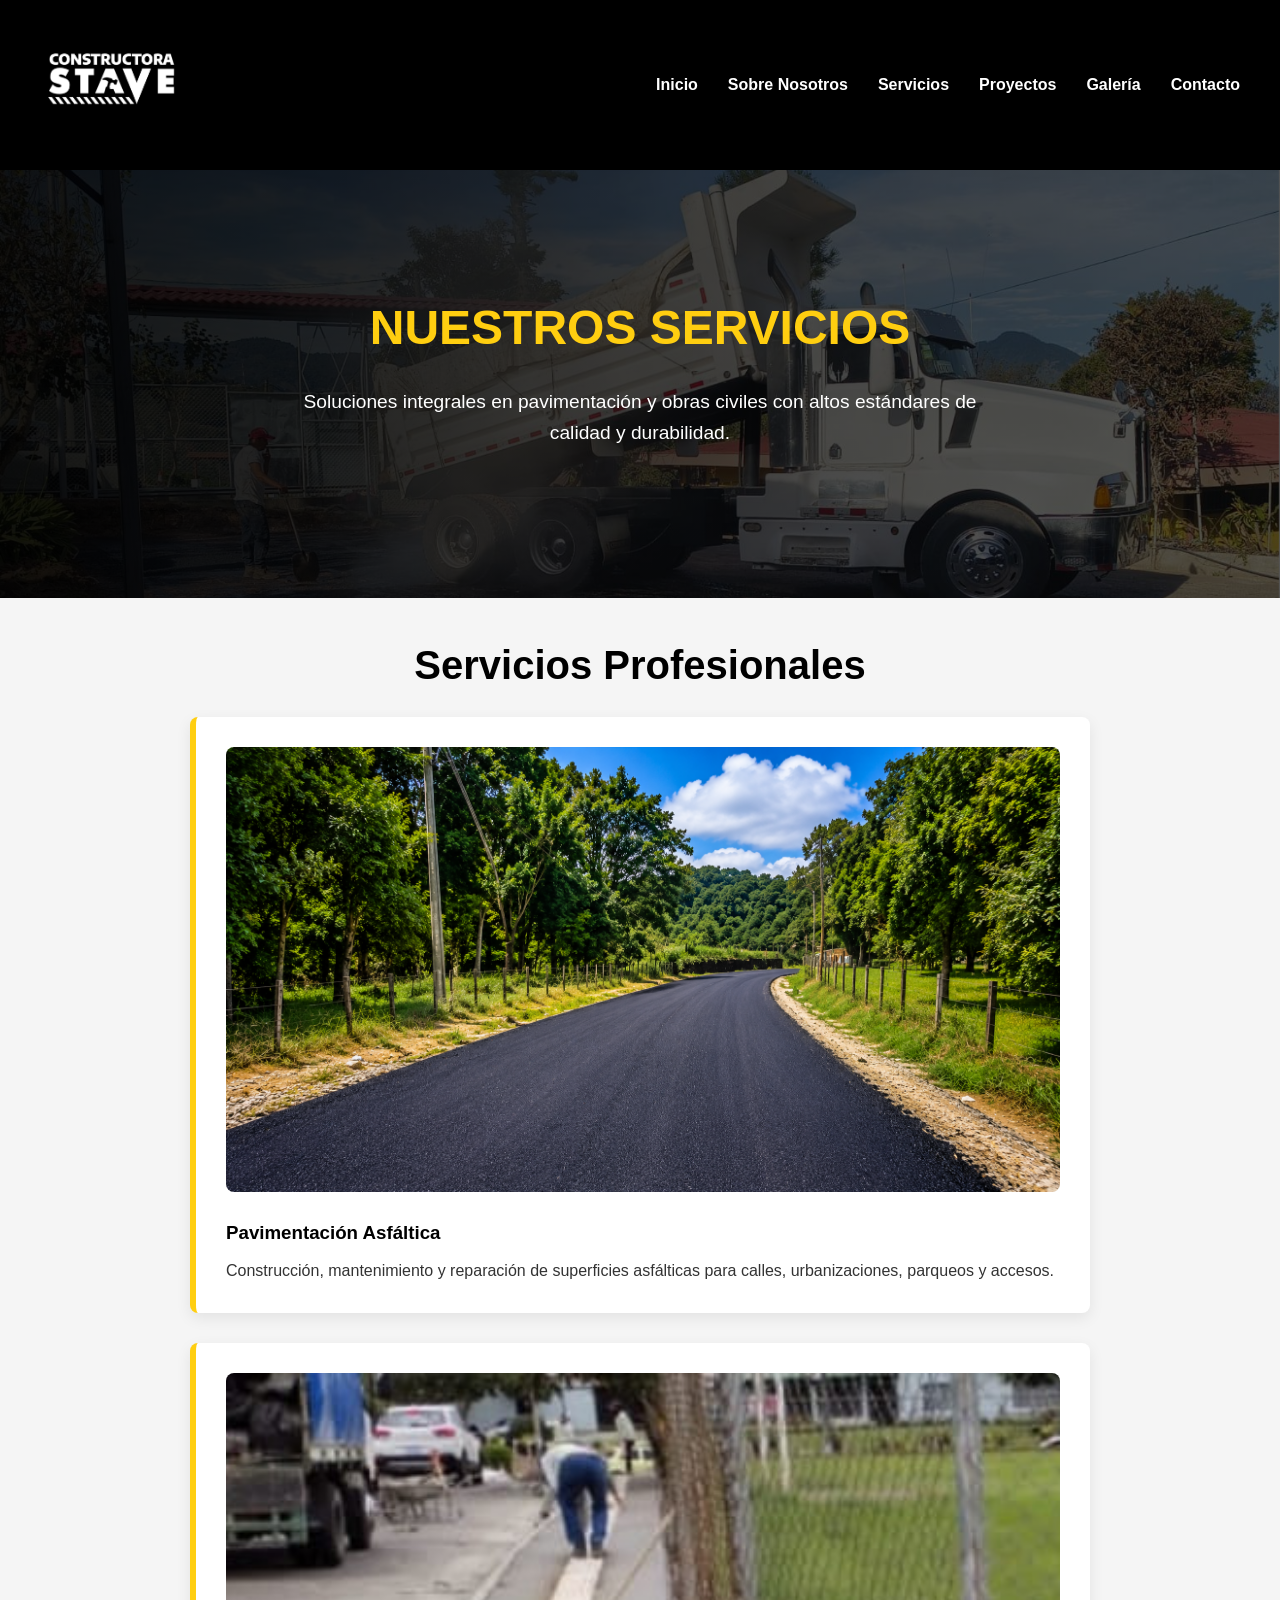
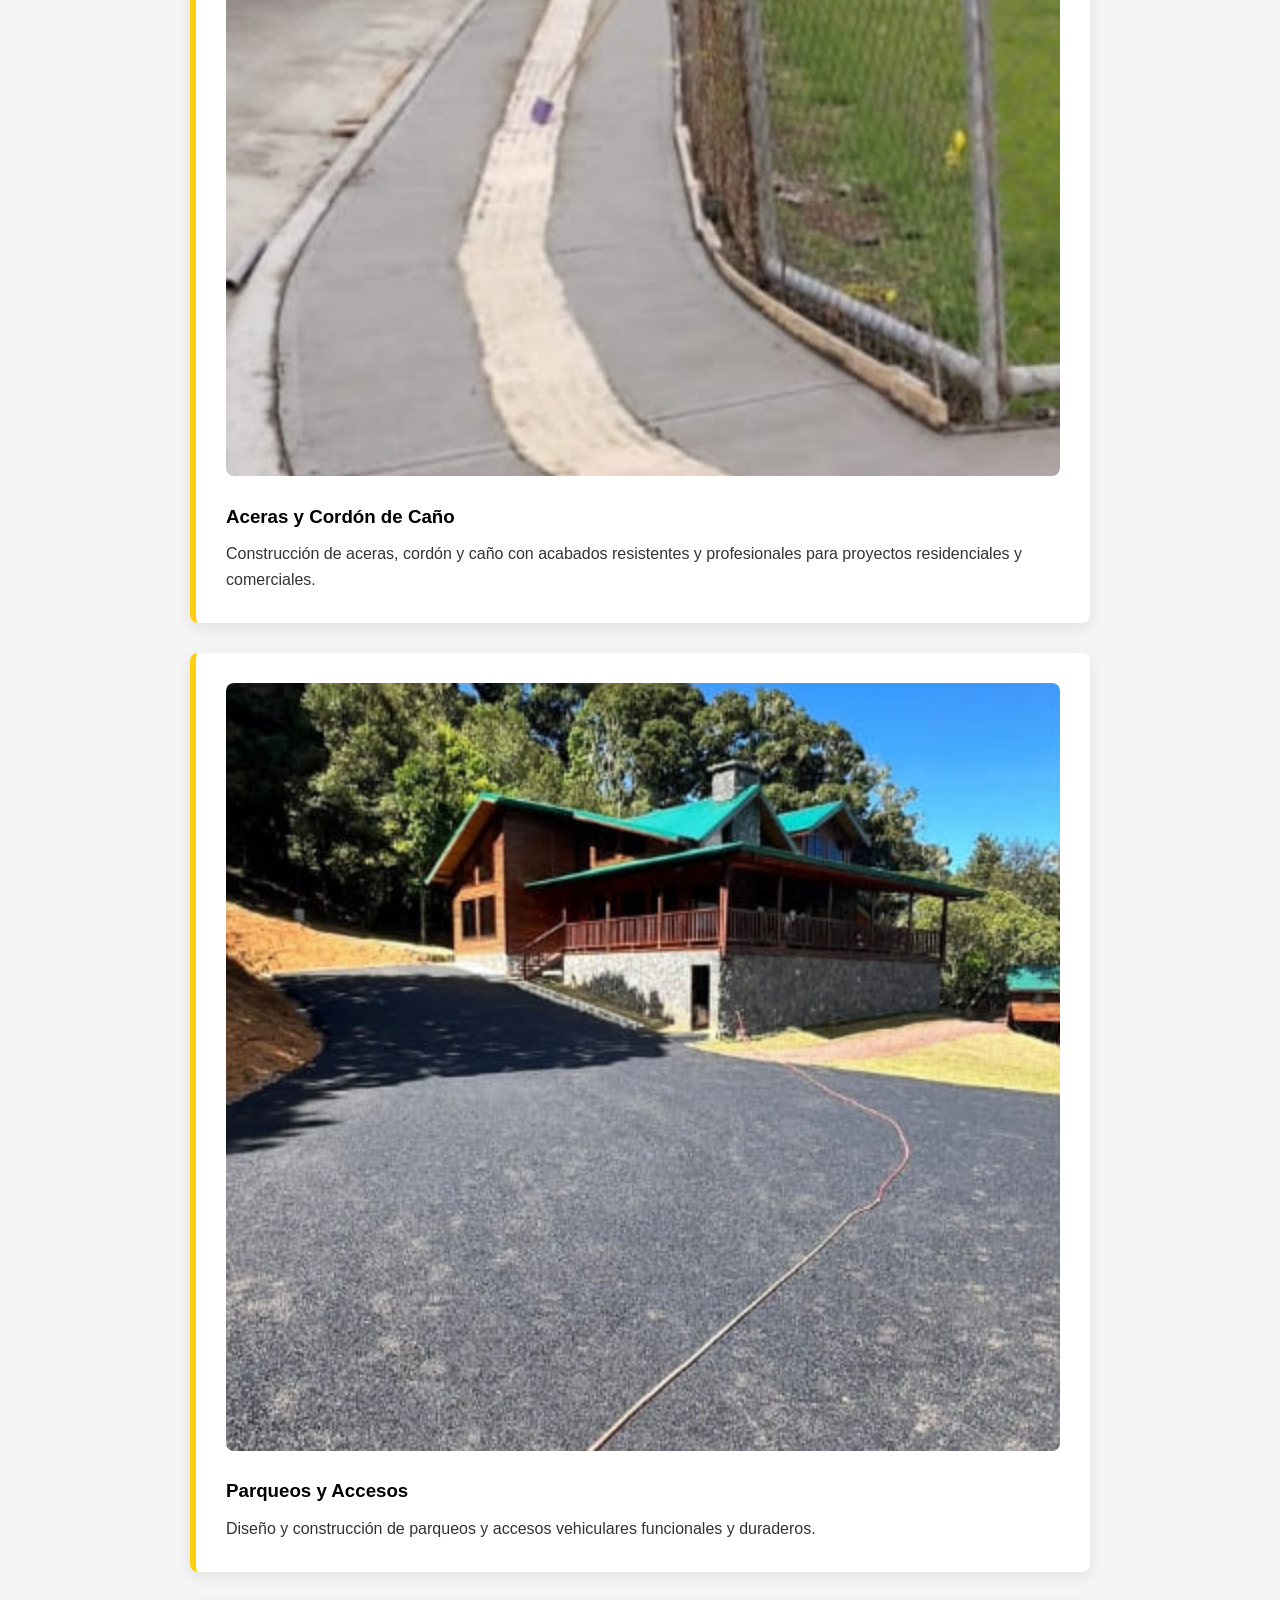
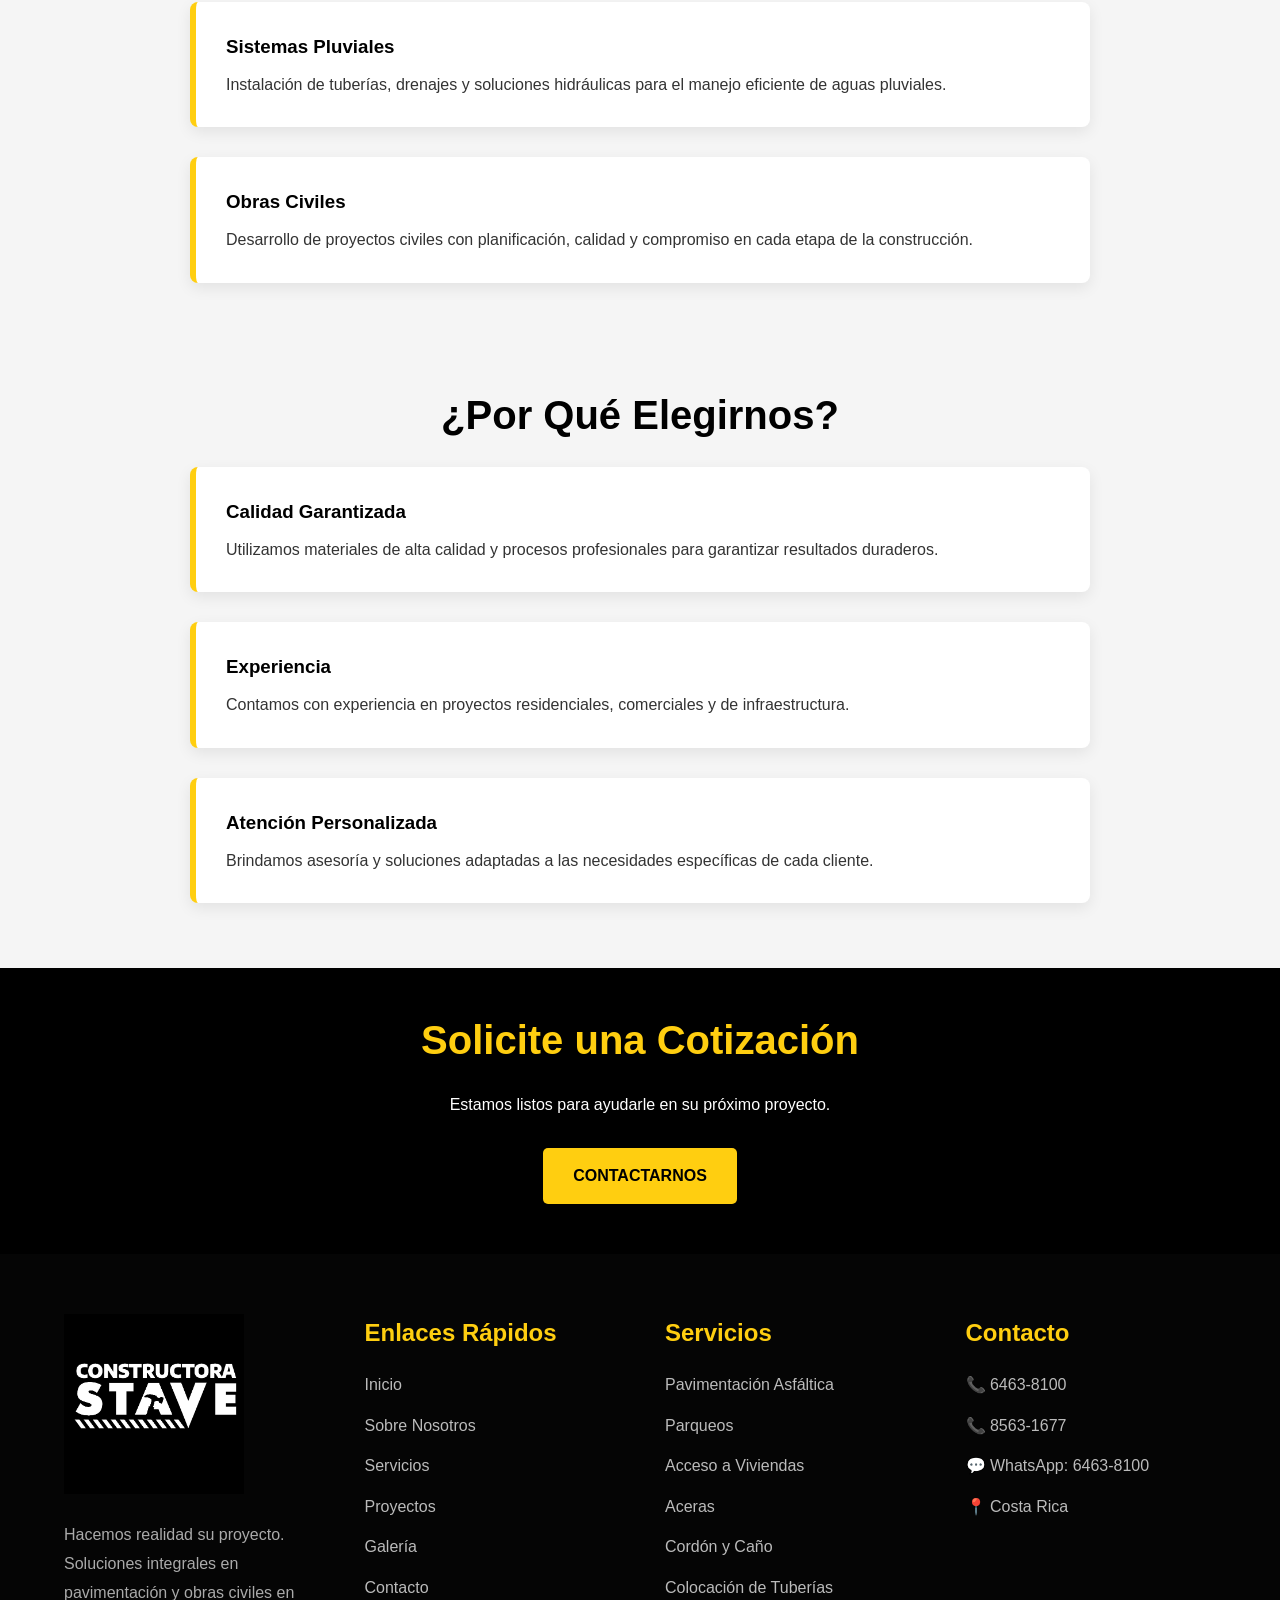
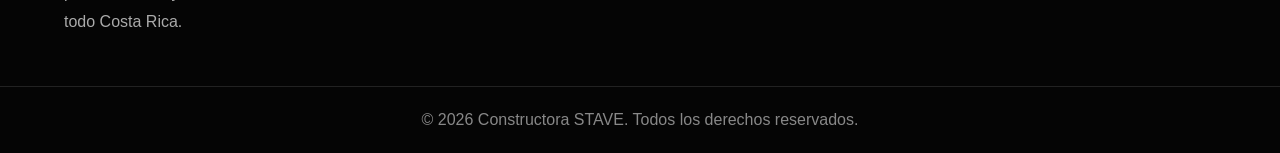
<file: servicios.html>
<!DOCTYPE html>
<html lang="es">

<head>

    <meta charset="UTF-8">

    <meta name="viewport"
          content="width=device-width, initial-scale=1.0">

    <title>Servicios | Constructora STAVE</title>

    <meta name="description"
          content="Servicios de pavimentación asfáltica, obras civiles, aceras, parqueos y sistemas pluviales en Costa Rica.">

    <!-- CSS -->
    <link rel="stylesheet" href="css/style.css">

</head>

<body>

<nav class="navbar">

    <!-- LOGO -->
    <div class="nav-logo">

        <a href="index.html">

            <img src="images/logo.png"
                 alt="STAVE"
                 class="nav-logo-img">

        </a>

    </div>

    <!-- BOTÓN HAMBURGUESA -->
    <div class="menu-toggle" id="menu-toggle">

        ☰

    </div>

    <!-- MENÚ -->
    <ul class="nav-links" id="nav-links">

        <li>
            <a href="index.html">
                Inicio
            </a>
        </li>

        <li>
            <a href="sobre-nosotros.html">
                Sobre Nosotros
            </a>
        </li>

        <li>
            <a href="servicios.html">
                Servicios
            </a>
        </li>

        <li>
            <a href="proyectos.html">
                Proyectos
            </a>
        </li>

        <li>
            <a href="galeria.html">
                Galería
            </a>
        </li>

        <li>
            <a href="contacto.html">
                Contacto
            </a>
        </li>

    </ul>

</nav>

    <!-- =========================
         HERO
    ========================== -->

    <section class="hero">

        <h2>
            NUESTROS SERVICIOS
        </h2>

        <p>
            Soluciones integrales en pavimentación
            y obras civiles con altos estándares
            de calidad y durabilidad.
        </p>

    </section>

    <!-- =========================
         SERVICIOS
    ========================== -->

    <section class="servicios">

        <h2>
            Servicios Profesionales
        </h2>

        <!-- SERVICIO 1 -->
        <div class="servicio">

            <img src="images/proyecto1.png"
                 alt="Pavimentación Asfáltica">

            <br>

            <h3>
                Pavimentación Asfáltica
            </h3>

            <p>
                Construcción, mantenimiento
                y reparación de superficies asfálticas
                para calles, urbanizaciones,
                parqueos y accesos.
            </p>

        </div>

        <!-- SERVICIO 2 -->
        <div class="servicio">

            <img src="images/proyecto2.png"
                 alt="Aceras y Cordón de Caño">

            <br>

            <h3>
                Aceras y Cordón de Caño
            </h3>

            <p>
                Construcción de aceras,
                cordón y caño con acabados
                resistentes y profesionales
                para proyectos residenciales
                y comerciales.
            </p>

        </div>

        <!-- SERVICIO 3 -->
        <div class="servicio">

            <img src="images/proyecto3.png"
                 alt="Parqueos y Accesos">

            <br>

            <h3>
                Parqueos y Accesos
            </h3>

            <p>
                Diseño y construcción
                de parqueos y accesos vehiculares
                funcionales y duraderos.
            </p>

        </div>

        <!-- SERVICIO 4 -->
        <div class="servicio">

            <h3>
                Sistemas Pluviales
            </h3>

            <p>
                Instalación de tuberías,
                drenajes y soluciones hidráulicas
                para el manejo eficiente
                de aguas pluviales.
            </p>

        </div>

        <!-- SERVICIO 5 -->
        <div class="servicio">

            <h3>
                Obras Civiles
            </h3>

            <p>
                Desarrollo de proyectos civiles
                con planificación, calidad
                y compromiso en cada etapa
                de la construcción.
            </p>

        </div>

    </section>

    <!-- =========================
         BENEFICIOS
    ========================== -->

    <section class="servicios">

        <h2>
            ¿Por Qué Elegirnos?
        </h2>

        <div class="servicio">

            <h3>
                Calidad Garantizada
            </h3>

            <p>
                Utilizamos materiales
                de alta calidad y procesos
                profesionales para garantizar
                resultados duraderos.
            </p>

        </div>

        <div class="servicio">

            <h3>
                Experiencia
            </h3>

            <p>
                Contamos con experiencia
                en proyectos residenciales,
                comerciales y de infraestructura.
            </p>

        </div>

        <div class="servicio">

            <h3>
                Atención Personalizada
            </h3>

            <p>
                Brindamos asesoría y soluciones
                adaptadas a las necesidades
                específicas de cada cliente.
            </p>

        </div>

    </section>

    <!-- =========================
         CONTACTO
    ========================== -->

    <section id="contacto">

        <h2>
            Solicite una Cotización
        </h2>

        <p>
            Estamos listos para ayudarle
            en su próximo proyecto.
        </p>

        <p style="margin-top: 30px;">

            <a href="contacto.html"
               class="btn">

                CONTACTARNOS

            </a>

        </p>

    </section>

    <!-- =========================
         FOOTER
    ========================== -->

    <footer class="footer">

        <div class="footer-container">

            <!-- LOGO -->
            <div class="footer-col">

                <img src="images/logo.png"
                     alt="Logo STAVE"
                     class="footer-logo">

                <p>
                    Hacemos realidad su proyecto.
                    Soluciones integrales en pavimentación
                    y obras civiles en todo Costa Rica.
                </p>

            </div>

            <!-- ENLACES -->
            <div class="footer-col">

                <h3>
                    Enlaces Rápidos
                </h3>

                <ul>

                    <li>
                        <a href="index.html">
                            Inicio
                        </a>
                    </li>

                    <li>
                        <a href="sobre-nosotros.html">
                            Sobre Nosotros
                        </a>
                    </li>

                    <li>
                        <a href="servicios.html">
                            Servicios
                        </a>
                    </li>

                    <li>
                        <a href="proyectos.html">
                            Proyectos
                        </a>
                    </li>

                    <li>
                        <a href="galeria.html">
                            Galería
                        </a>
                    </li>

                    <li>
                        <a href="contacto.html">
                            Contacto
                        </a>
                    </li>

                </ul>

            </div>

            <!-- SERVICIOS -->
            <div class="footer-col">

                <h3>
                    Servicios
                </h3>

                <ul>

                    <li>
                        Pavimentación Asfáltica
                    </li>

                    <li>
                        Parqueos
                    </li>

                    <li>
                        Acceso a Viviendas
                    </li>

                    <li>
                        Aceras
                    </li>

                    <li>
                        Cordón y Caño
                    </li>

                    <li>
                        Colocación de Tuberías
                    </li>

                </ul>

            </div>

            <!-- CONTACTO -->
            <div class="footer-col">

                <h3>
                    Contacto
                </h3>

                <ul>

                    <li>
                        📞 6463-8100
                    </li>

                    <li>
                        📞 8563-1677
                    </li>

                    <li>
                        💬 WhatsApp: 6463-8100
                    </li>

                    <li>
                        📍 Costa Rica
                    </li>

                </ul>

            </div>

        </div>

        <!-- FOOTER INFERIOR -->

        <div class="footer-bottom">

            <p>
                © 2026 Constructora STAVE.
                Todos los derechos reservados.
            </p>

        </div>

    </footer>

    <!-- JAVASCRIPT -->

    <script src="js/script.js"></script>

</body>

</html>
</file>
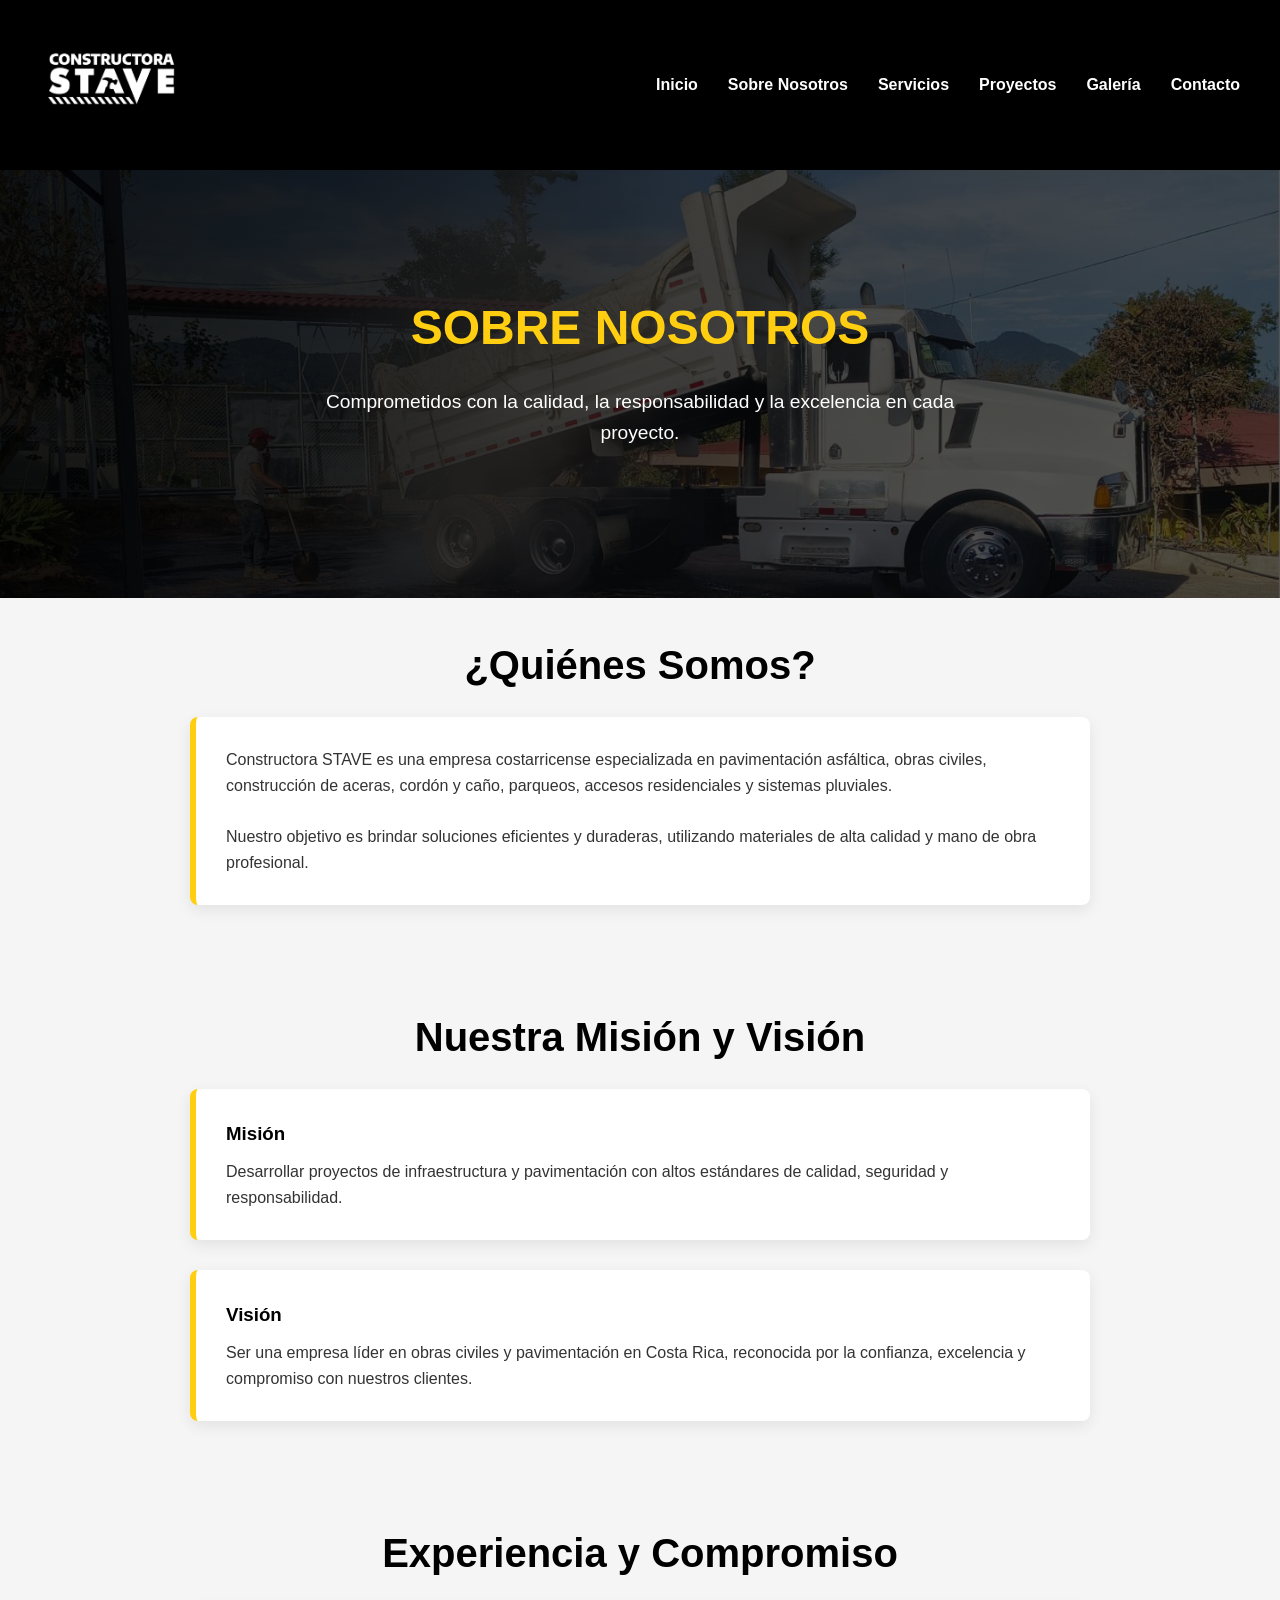
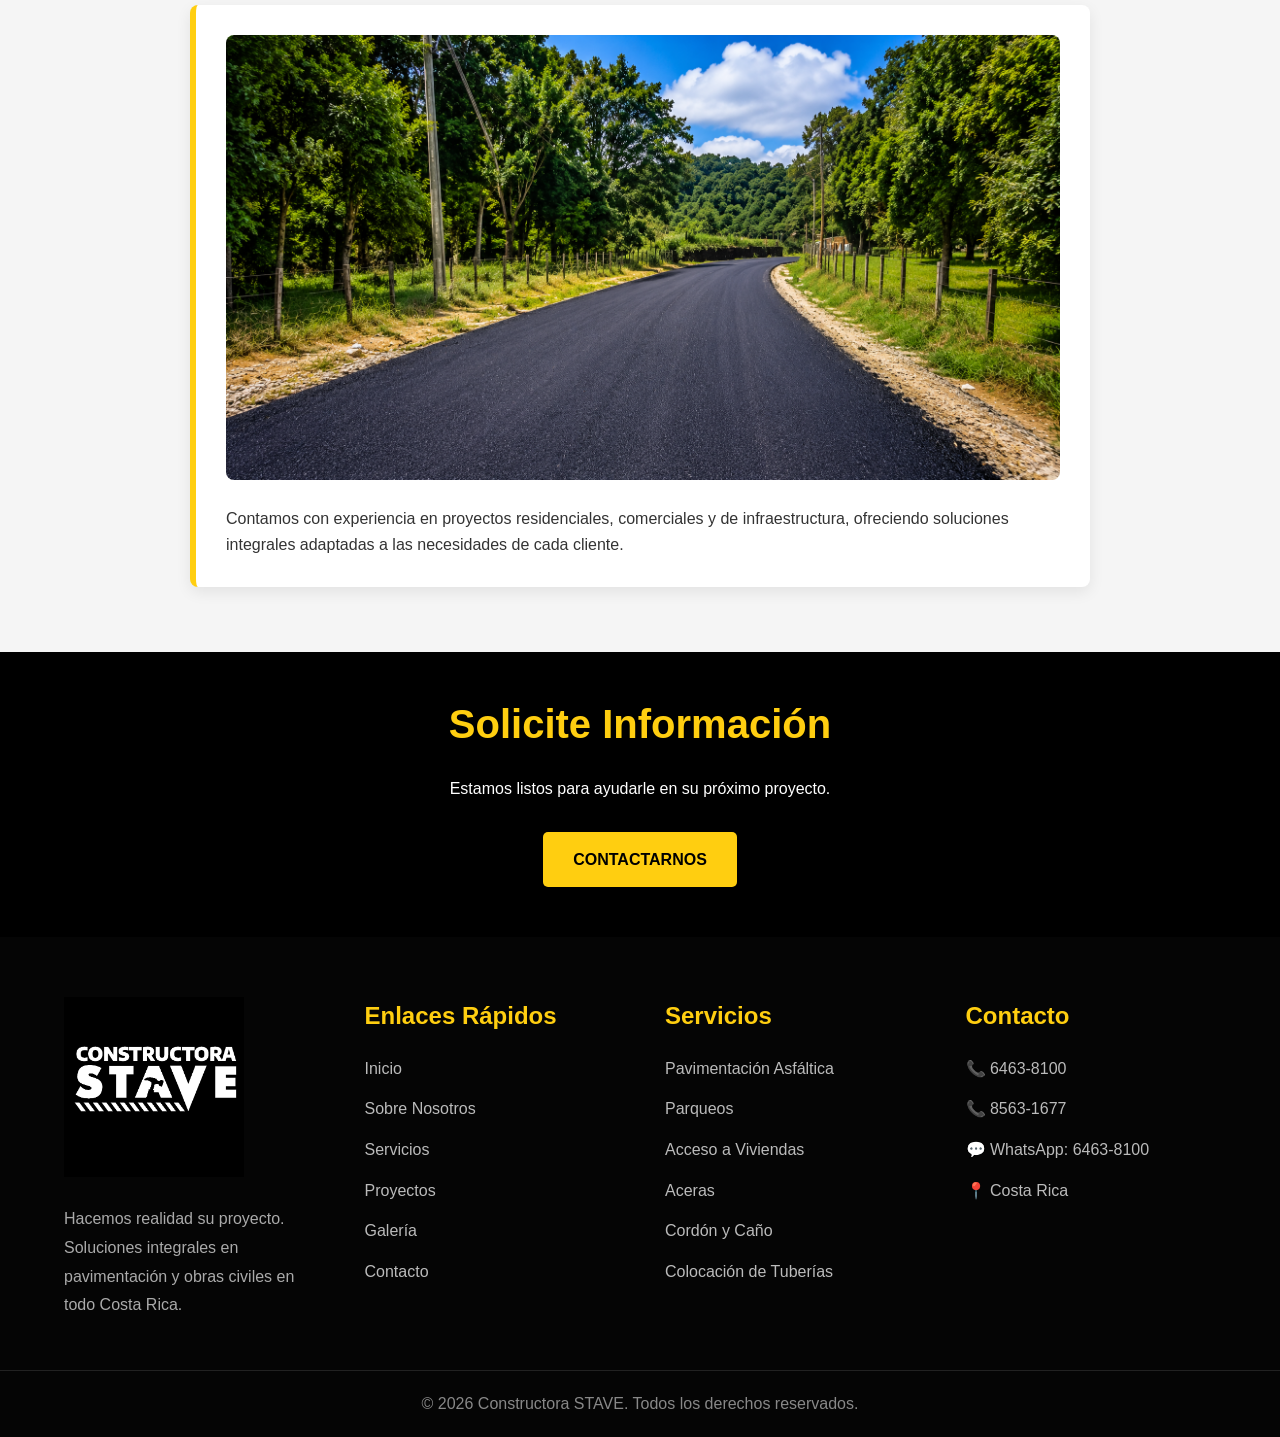
<file: sobre-nosotros.html>
<!DOCTYPE html>
<html lang="es">

<head>

    <meta charset="UTF-8">

    <meta name="viewport"
          content="width=device-width, initial-scale=1.0">

    <title>Sobre Nosotros | Constructora STAVE</title>

    <meta name="description"
          content="Conozca más sobre Constructora STAVE, especialistas en pavimentación asfáltica y obras civiles en Costa Rica.">

    <!-- CSS -->
    <link rel="stylesheet" href="css/style.css">

</head>

<body>

    <nav class="navbar">

    <!-- LOGO -->
    <div class="nav-logo">

        <a href="index.html">

            <img src="images/logo.png"
                 alt="STAVE"
                 class="nav-logo-img">

        </a>

    </div>

    <!-- BOTÓN HAMBURGUESA -->
    <div class="menu-toggle" id="menu-toggle">

        ☰

    </div>

    <!-- MENÚ -->
    <ul class="nav-links" id="nav-links">

        <li>
            <a href="index.html">
                Inicio
            </a>
        </li>

        <li>
            <a href="sobre-nosotros.html">
                Sobre Nosotros
            </a>
        </li>

        <li>
            <a href="servicios.html">
                Servicios
            </a>
        </li>

        <li>
            <a href="proyectos.html">
                Proyectos
            </a>
        </li>

        <li>
            <a href="galeria.html">
                Galería
            </a>
        </li>

        <li>
            <a href="contacto.html">
                Contacto
            </a>
        </li>

    </ul>

</nav>

    <!-- =========================
         HERO
    ========================== -->

    <section class="hero">

        <h2>
            SOBRE NOSOTROS
        </h2>

        <p>
            Comprometidos con la calidad,
            la responsabilidad y la excelencia
            en cada proyecto.
        </p>

    </section>

    <!-- =========================
         QUIÉNES SOMOS
    ========================== -->

    <section class="servicios">

        <h2>
            ¿Quiénes Somos?
        </h2>

        <div class="servicio">

            <p>
                Constructora STAVE es una empresa costarricense
                especializada en pavimentación asfáltica,
                obras civiles, construcción de aceras,
                cordón y caño, parqueos,
                accesos residenciales y sistemas pluviales.
            </p>

            <br>

            <p>
                Nuestro objetivo es brindar soluciones
                eficientes y duraderas, utilizando
                materiales de alta calidad
                y mano de obra profesional.
            </p>

        </div>

    </section>

    <!-- =========================
         MISIÓN Y VISIÓN
    ========================== -->

    <section class="servicios">

        <h2>
            Nuestra Misión y Visión
        </h2>

        <div class="servicio">

            <h3>
                Misión
            </h3>

            <p>
                Desarrollar proyectos de infraestructura
                y pavimentación con altos estándares
                de calidad, seguridad y responsabilidad.
            </p>

        </div>

        <div class="servicio">

            <h3>
                Visión
            </h3>

            <p>
                Ser una empresa líder en obras civiles
                y pavimentación en Costa Rica,
                reconocida por la confianza,
                excelencia y compromiso con nuestros clientes.
            </p>

        </div>

    </section>

    <!-- =========================
         EXPERIENCIA
    ========================== -->

    <section class="servicios">

        <h2>
            Experiencia y Compromiso
        </h2>

        <div class="servicio">

            <img src="images/proyecto1.png"
                 alt="Equipo de trabajo STAVE">

            <br>

            <p>
                Contamos con experiencia en proyectos
                residenciales, comerciales y de infraestructura,
                ofreciendo soluciones integrales
                adaptadas a las necesidades de cada cliente.
            </p>

        </div>

    </section>

    <!-- =========================
         CONTACTO RÁPIDO
    ========================== -->

    <section id="contacto">

        <h2>
            Solicite Información
        </h2>

        <p>
            Estamos listos para ayudarle
            en su próximo proyecto.
        </p>

        <p style="margin-top: 30px;">

            <a href="contacto.html"
               class="btn">

                CONTACTARNOS

            </a>

        </p>

    </section>

    <!-- =========================
         FOOTER
    ========================== -->

    <footer class="footer">

        <div class="footer-container">

            <!-- LOGO -->
            <div class="footer-col">

                <img src="images/logo.png"
                     alt="Logo STAVE"
                     class="footer-logo">

                <p>
                    Hacemos realidad su proyecto.
                    Soluciones integrales en pavimentación
                    y obras civiles en todo Costa Rica.
                </p>

            </div>

            <!-- ENLACES -->
            <div class="footer-col">

                <h3>
                    Enlaces Rápidos
                </h3>

                <ul>

                    <li>
                        <a href="index.html">
                            Inicio
                        </a>
                    </li>

                    <li>
                        <a href="sobre-nosotros.html">
                            Sobre Nosotros
                        </a>
                    </li>

                    <li>
                        <a href="servicios.html">
                            Servicios
                        </a>
                    </li>

                    <li>
                        <a href="proyectos.html">
                            Proyectos
                        </a>
                    </li>

                    <li>
                        <a href="galeria.html">
                            Galería
                        </a>
                    </li>

                    <li>
                        <a href="contacto.html">
                            Contacto
                        </a>
                    </li>

                </ul>

            </div>

            <!-- SERVICIOS -->
            <div class="footer-col">

                <h3>
                    Servicios
                </h3>

                <ul>

                    <li>
                        Pavimentación Asfáltica
                    </li>

                    <li>
                        Parqueos
                    </li>

                    <li>
                        Acceso a Viviendas
                    </li>

                    <li>
                        Aceras
                    </li>

                    <li>
                        Cordón y Caño
                    </li>

                    <li>
                        Colocación de Tuberías
                    </li>

                </ul>

            </div>

            <!-- CONTACTO -->
            <div class="footer-col">

                <h3>
                    Contacto
                </h3>

                <ul>

                    <li>
                        📞 6463-8100
                    </li>

                    <li>
                        📞 8563-1677
                    </li>

                    <li>
                        💬 WhatsApp: 6463-8100
                    </li>

                    <li>
                        📍 Costa Rica
                    </li>

                </ul>

            </div>

        </div>

        <!-- FOOTER INFERIOR -->

        <div class="footer-bottom">

            <p>
                © 2026 Constructora STAVE.
                Todos los derechos reservados.
            </p>

        </div>

    </footer>

    <!-- JAVASCRIPT -->

    <script src="js/script.js"></script>

</body>

</html>
</file>
<file: css/style.css>
/* =========================
   ESTILOS GENERALES
========================= */

* {
    margin: 0;
    padding: 0;
    box-sizing: border-box;
}

html,
body {
    width: 100%;
    overflow-x: hidden;
}

body {
    font-family: Arial, sans-serif;
    line-height: 1.6;
    color: #333;
    background-color: #ffffff;
}

/* =========================
   NAVBAR
========================= */

.navbar {
    background-color: #000;

    display: flex;
    justify-content: space-between;
    align-items: center;

    padding: 15px 40px;

    position: sticky;
    top: 0;
    z-index: 1000;

    width: 100%;
}

.nav-logo-img {
    width: 140px;
    display: block;
}

/* LINKS */

.nav-links {
    display: flex;
    gap: 30px;
    list-style: none;
}

.nav-links a {
    text-decoration: none;
    color: #fff;

    font-weight: bold;
    font-size: 1rem;

    transition: 0.3s;
}

.nav-links a:hover {
    color: #FFCE10;
}

/* BOTÓN HAMBURGUESA */

.menu-toggle {
    display: none;

    font-size: 2rem;
    color: #FFCE10;

    cursor: pointer;
}

/* =========================
   RESPONSIVE NAVBAR
========================= */

@media (max-width: 768px) {

    .navbar {
        padding: 15px 20px;
    }

    .nav-logo-img {
        width: 120px;
    }

    .menu-toggle {
        display: block;
    }

    .nav-links {
        position: absolute;

        top: 90px;
        left: 0;

        width: 100%;

        background-color: #000;

        flex-direction: column;

        align-items: center;

        gap: 25px;

        padding: 30px 0;

        display: none;
    }

    .nav-links.active {
        display: flex;
    }

    .nav-links a {
        font-size: 1.1rem;
    }
}

/* =========================
   HERO
========================= */

.hero {
    background:
        linear-gradient(rgba(0,0,0,0.65),
        rgba(0,0,0,0.65)),
        url('../images/hero.png');

    background-position: center;
    background-size: cover;
    background-repeat: no-repeat;

    color: white;
    text-align: center;

    padding: 120px 20px;
}

.hero h2 {
    font-size: 3rem;
    margin-bottom: 20px;

    max-width: 900px;

    margin-left: auto;
    margin-right: auto;

    color: #FFCE10;
    font-family: Impact, sans-serif;
    text-transform: uppercase;
}

.hero p {
    font-size: 1.2rem;

    max-width: 700px;

    margin: 0 auto 30px auto;
}

/* =========================
   BOTONES
========================= */

.btn {
    display: inline-block;

    background-color: #FFCE10;
    color: #000;

    text-decoration: none;

    padding: 15px 30px;

    font-weight: bold;

    border-radius: 5px;

    transition: 0.3s;
}

.btn:hover {
    background-color: #e6b800;
}

/* =========================
   SECCIONES
========================= */

section {
    padding: 40px 20px;
}

section h2 {
    text-align: center;

    margin-bottom: 20px;

    font-size: 2.5rem;

    color: #000;
}

/* =========================
   SERVICIOS
========================= */

.servicios {
    background-color: #f5f5f5;

    padding-top: 35px;
    padding-bottom: 35px;
}

.servicio {
    max-width: 900px;

    margin: 0 auto 30px auto;

    background-color: #fff;

    padding: 30px;

    border-left: 6px solid #FFCE10;

    border-radius: 8px;

    box-shadow: 0 5px 15px rgba(0,0,0,0.08);
}

.servicio h3 {
    margin-bottom: 10px;

    color: #000;
}

.servicio img {
    width: 100%;
    border-radius: 8px;
    display: block;
}

/* =========================
   CONTACTO
========================= */

#contacto {
    text-align: center;

    background-color: #000;

    color: white;
}

#contacto h2 {
    color: #FFCE10;
}

#contacto p {
    margin-bottom: 10px;
}

/* =========================
   FOOTER
========================= */

.footer {
    background-color: #050505;

    color: #ccc;

    padding-top: 60px;
}

.footer-container {
    width: 90%;
    max-width: 1400px;

    margin: auto;

    display: grid;
    grid-template-columns: repeat(4, 1fr);

    gap: 50px;

    padding-bottom: 50px;
}

.footer-col h3 {
    color: #FFCE10;

    margin-bottom: 20px;

    font-size: 1.5rem;
}

.footer-logo {
    width: 180px;

    margin-bottom: 20px;
}

.footer-col p {
    line-height: 1.8;

    color: #aaa;
}

.footer-col ul {
    list-style: none;
}

.footer-col ul li {
    margin-bottom: 15px;

    color: #bbb;
}

.footer-col ul li a {
    text-decoration: none;

    color: #bbb;

    transition: 0.3s;
}

.footer-col ul li a:hover {
    color: #FFCE10;
}

.footer-bottom {
    border-top: 1px solid #222;

    text-align: center;

    padding: 20px;

    color: #888;
}

/* =========================
   RESPONSIVE
========================= */

@media (max-width: 900px) {

    .footer-container {
        grid-template-columns: 1fr;

        text-align: center;
    }

    .footer-logo {
        margin: 0 auto 20px auto;
    }
}
</file>
